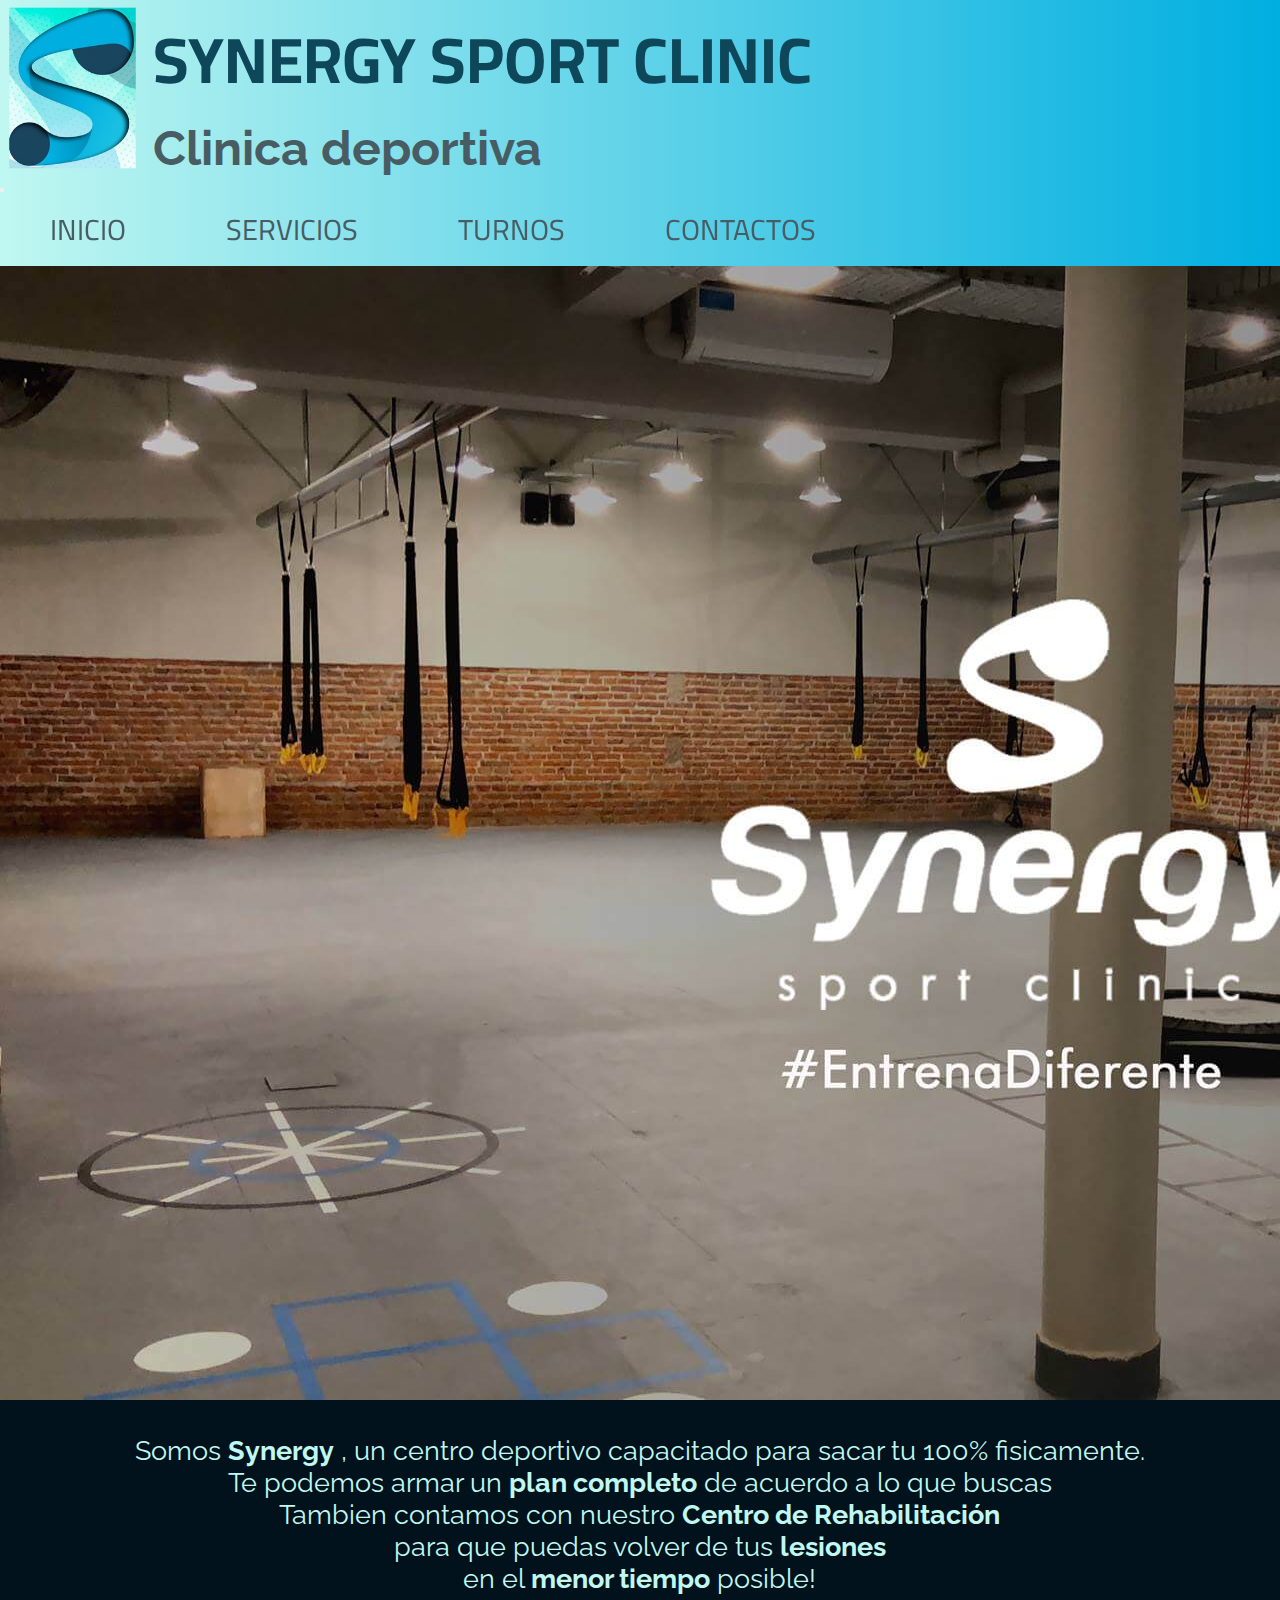
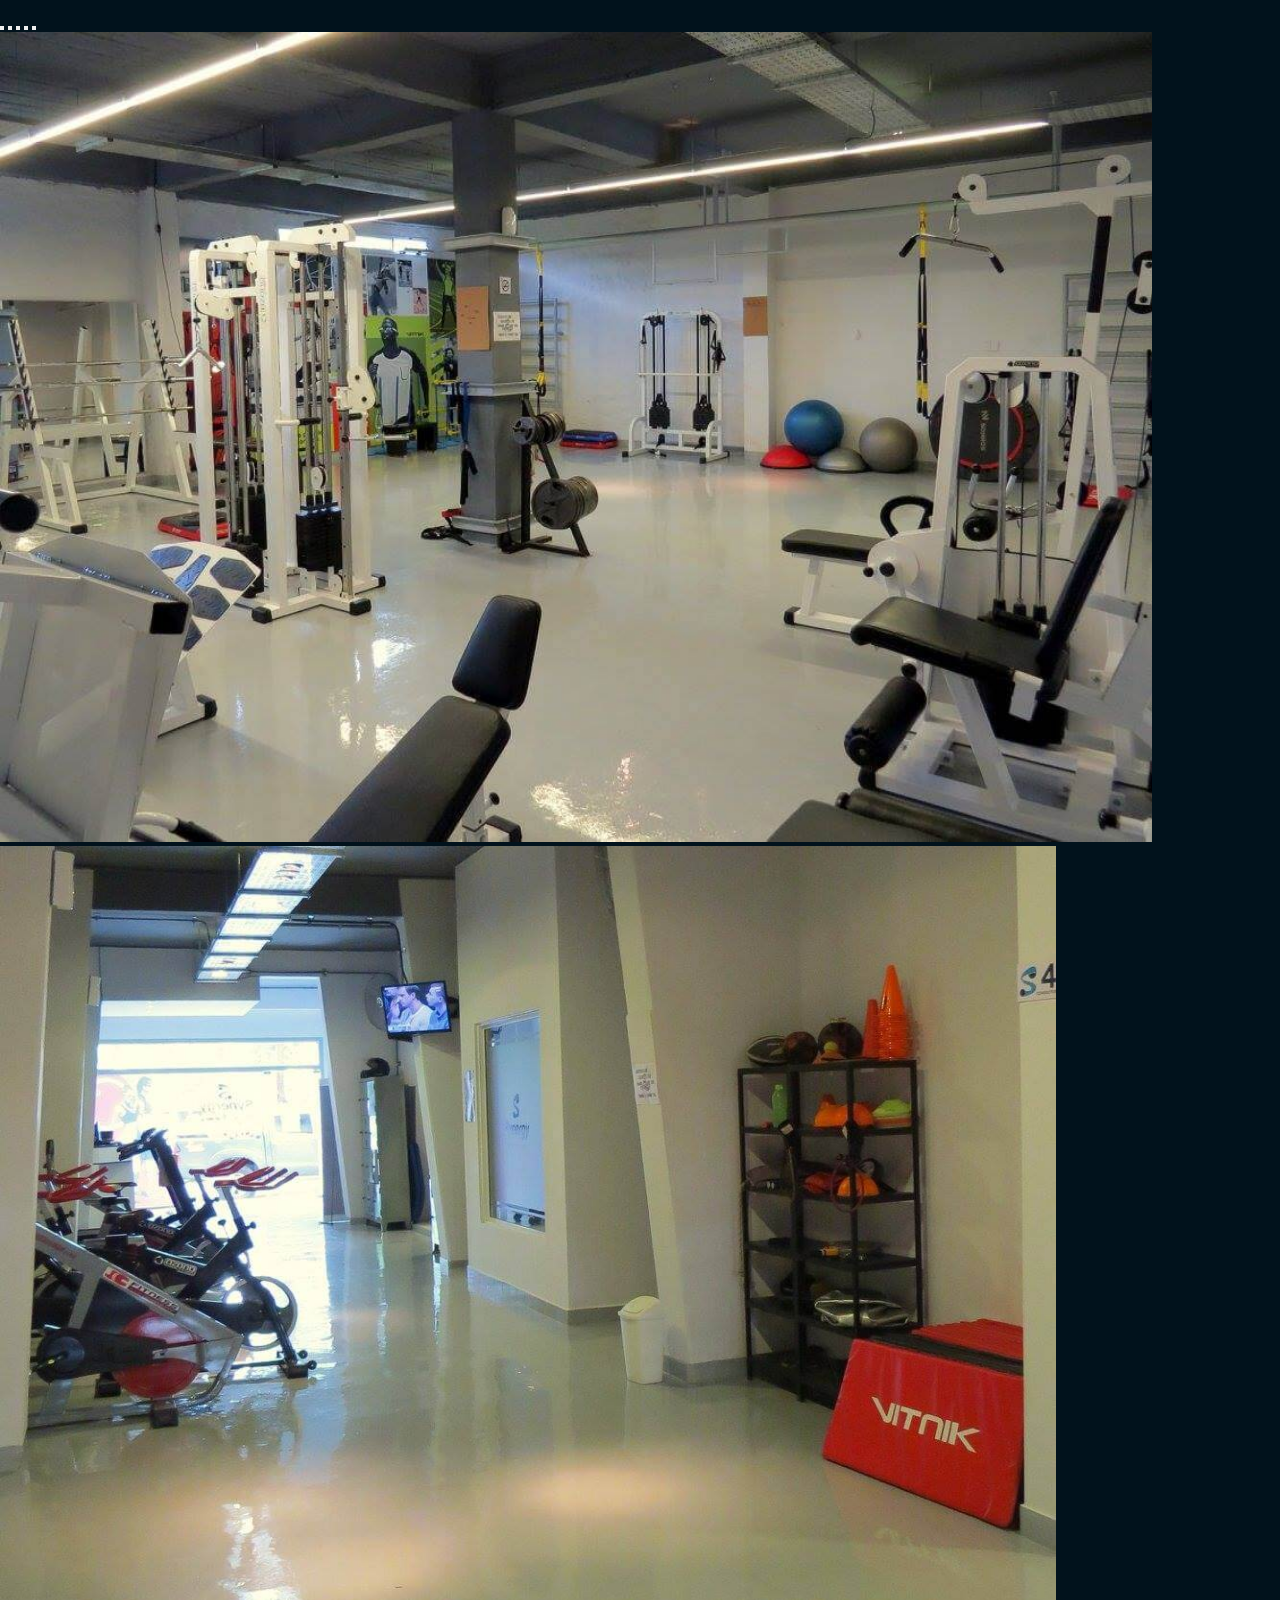
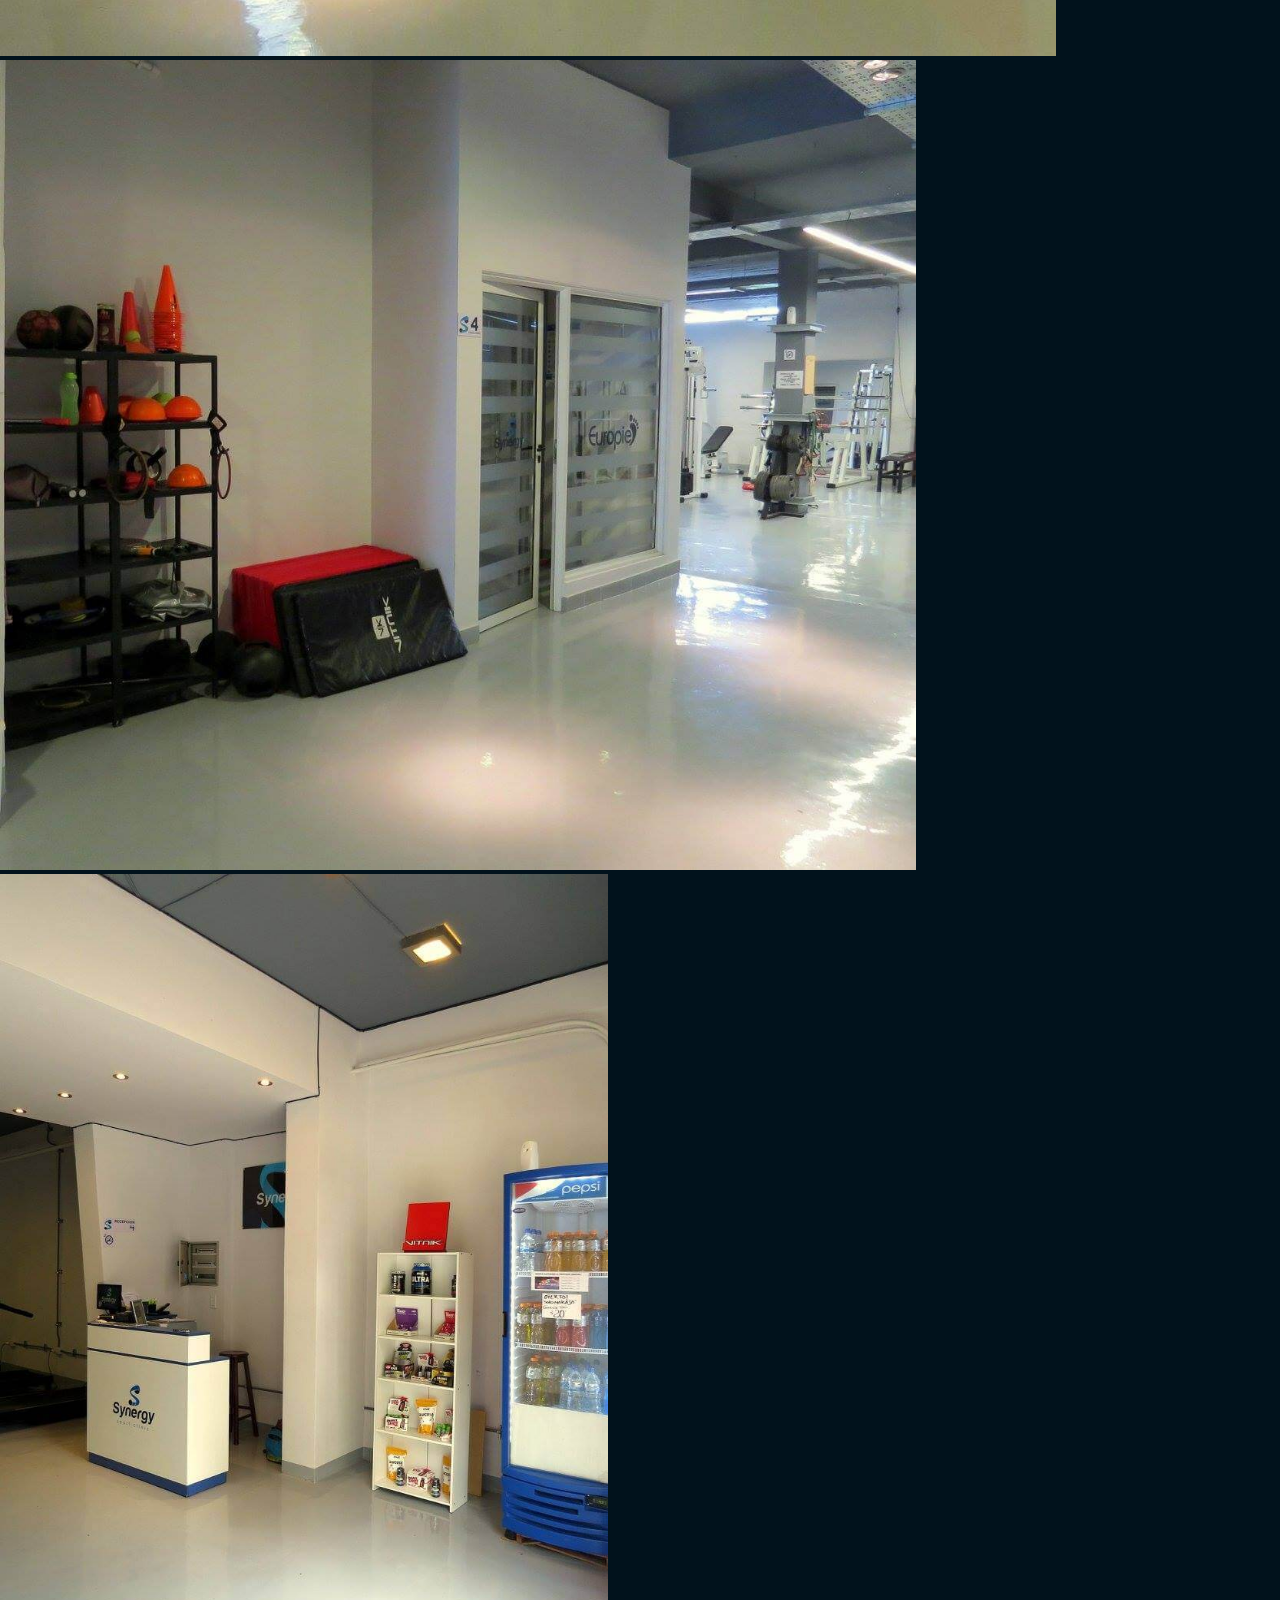
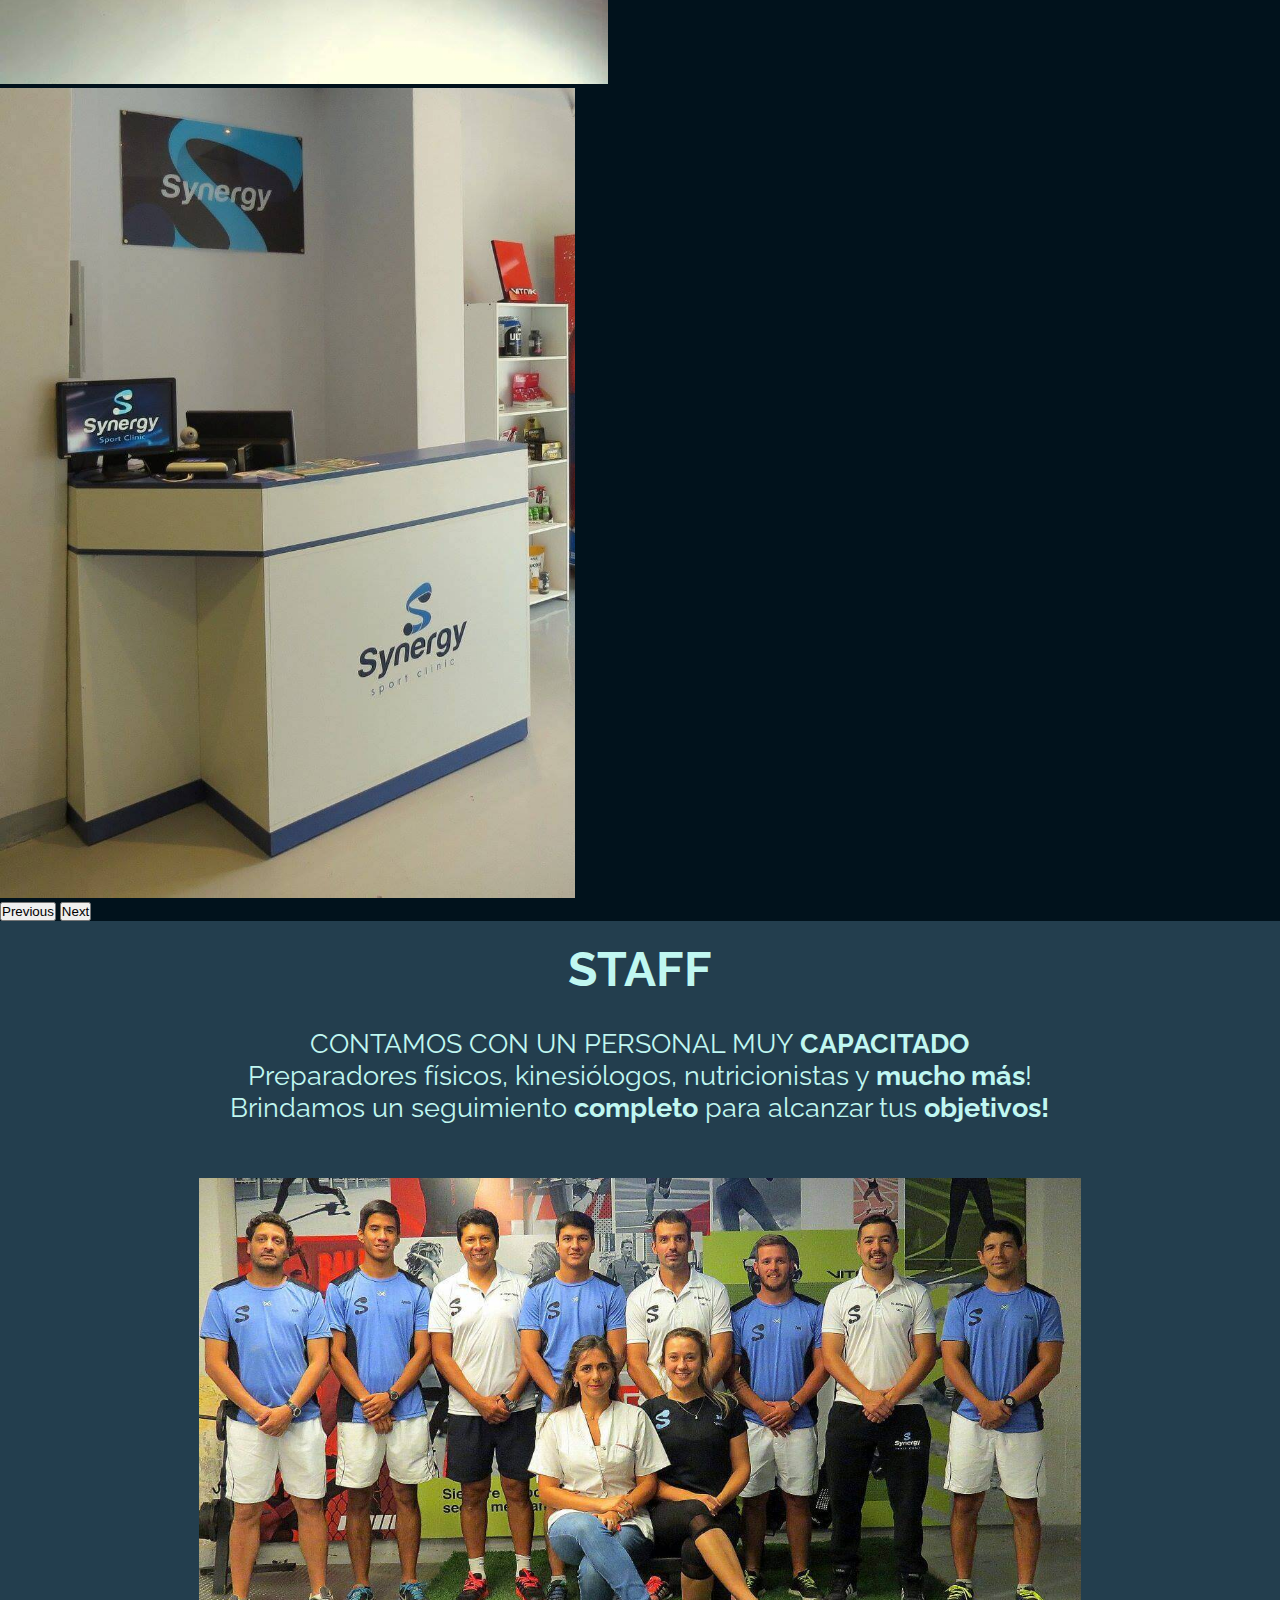
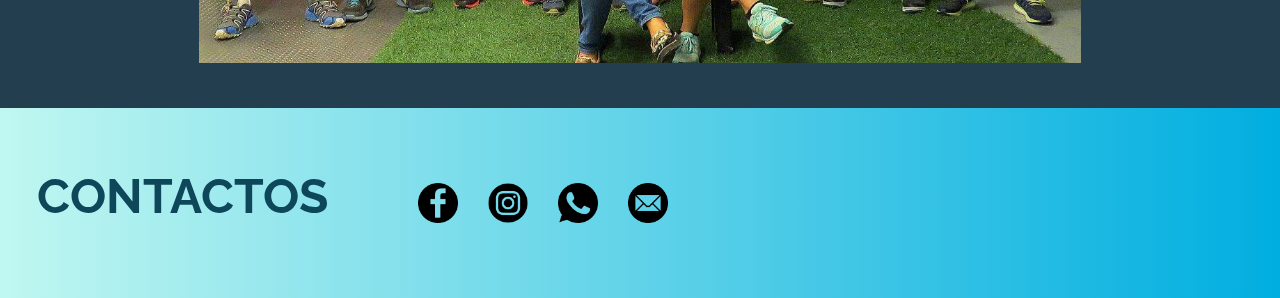
<file: index.html>
<!DOCTYPE html>
<html lang="en">

<head>
    <meta charset="UTF-8">
    <meta http-equiv="X-UA-Compatible" content="IE=edge">
    <meta name="viewport" content="width=device-width, initial-scale=1.0">
    <meta name="description" content="Synergy es una clinica deportiva en donde puedes mejorar físicamente" >
    <meta name="keywords" content="SYNERGY,CLINICA,DEPORTIVA,REHABILITACIÓN,CAPACITADO,SEGUIMIENTO,PROFESIONALES,AYUDARTE,LESIONES,OBJETIVOS">
    <link href="https://cdn.jsdelivr.net/npm/bootstrap@5.1.3/dist/css/bootstrap.min.css" rel="stylesheet"
        integrity="sha384-1BmE4kWBq78iYhFldvKuhfTAU6auU8tT94WrHftjDbrCEXSU1oBoqyl2QvZ6jIW3" crossorigin="anonymous" />

    <link rel="stylesheet" href="css/principal.css">
    <link rel="stylesheet" href="./css/hover-min.css">
    <title>SYNERGY | Clinica Deportiva</title>
</head>

<body>
    <div class="contenedor">
        <header class="header">
            <div class="header__section">
                <img class="header__logo hvr-grow" src="./assets/logo2.png" alt="logo synergy" />
                <div class="header__titulo">
                    <h1 class="header__h1">SYNERGY SPORT CLINIC</h1>
                    <h2 class="header__h2">Clinica deportiva</h2>
                </div>
            </div>
            <!-- APLICO LA NAVBAR DE BS Y LA MODIFICO SEGUN LO QUE QUIERO CON LOS ESTILOS PROPIOS -->
            <nav class="nav navbar navbar-expand-lg navbar-light">
                <div class="container-fluid">
                    <button class="navbar-toggler" type="button" data-bs-toggle="collapse" data-bs-target="#navbarNav"
                        aria-controls="navbarNav" aria-expanded="false" aria-label="Toggle navigation">
                        <span class="navbar-toggler-icon"></span>
                    </button>
                    <div class="collapse navbar-collapse" id="navbarNav">
                        <ul class="navbar-nav nav__menu">
                            <li class="nav-item nav__item hvr-grow">
                                <a href="#">INICIO</a>
                            </li>
                            <li class="nav-item nav__item">
                                <a href="#">SERVICIOS</a>
                                <ul class="nav__subMenu">
                                    <li>
                                        <a class="nav__subMenu__link hvr-grow" href="./servicios/gimnasio.html">GIMNASIO</a>
                                    </li>
                                    <li>
                                        <a class="nav__subMenu__link hvr-grow"
                                            href="./servicios/kinesiologia.html">KINESIOLOGIA</a>
                                    </li>
                                    <li>
                                        <a class="nav__subMenu__link hvr-grow" href="./servicios/nutricion.html">NUTRICION</a>
                                    </li>
                                </ul>
                            </li>
                            <li class="nav-item nav__item hvr-grow">
                                <a href="./turnero/turnos.html">TURNOS</a>
                            </li>
                            <li class="nav-item nav__item hvr-grow">
                                <a href="./servicios/contactos.html">CONTACTOS</a>
                            </li>
                        </ul>
                    </div>
                </div>
            </nav>
        </header>
        <main class="main">
            <div class="main__1 container-fluid">
                <div class="main__1__img row p-0 m-0">
                    <img class="synergy p-0 m-0" src="./assets/synergy1.jpg" alt="imágen del gym">
                </div>
            </div>
            <div class="container-fluid m-0 p-0">
                <div class="row m-0 p-0">
                    <div class="main__texto1">
                        <p class="desaparece__1">Somos <strong>Synergy</strong> , un centro deportivo capacitado para sacar tu 100% fisicamente.</p>
                        <p>Te podemos armar un <strong>plan completo</strong> de acuerdo a lo que buscas</p>
                        <p>Tambien contamos con nuestro <strong>Centro de Rehabilitación</strong></p>
                       <p class="desaparece__2"> para que puedas volver de tus <strong>lesiones</strong></p>
                        <p class="desaparece__2">en el <strong>menor tiempo</strong> posible!</p>
                    </div>
                </div>
            </div>
                <div id="carouselExampleIndicators" class=" carousel slide" data-bs-ride="carousel">
                    <div class="indicador carousel-indicators">
                      <button type="button" data-bs-target="#carouselExampleIndicators" data-bs-slide-to="0" class="active" aria-current="true" aria-label="Slide 1"></button>
                      <button type="button" data-bs-target="#carouselExampleIndicators" data-bs-slide-to="1" aria-label="Slide 2"></button>
                      <button type="button" data-bs-target="#carouselExampleIndicators" data-bs-slide-to="2" aria-label="Slide 3"></button>
                      <button type="button" data-bs-target="#carouselExampleIndicators" data-bs-slide-to="3" aria-label="Slide 4"></button>
                      <button type="button" data-bs-target="#carouselExampleIndicators" data-bs-slide-to="4" aria-label="Slide 5"></button>


                    </div>
                    <div class="carousel-inner">
                      <div class="carousel-item ">
                        <img src="./assets/gymdiagonal.jpg" class="d-block w-100" alt="gimnasio por dentro">
                      </div>
                      <div class="carousel-item active">
                        <img src="./assets/adentro1.jpg" class="d-block w-100" alt="bicis del gimnasio">
                      </div>
                      <div class="carousel-item">
                        <img src="./assets/adentro2.jpg" class="d-block w-100" alt="consultorio">
                      </div>
                      <div class="carousel-item">
                        <img src="./assets/heladera.jpg" class="d-block w-100" alt="heladera del gimnasio">
                      </div>
                      <div class="carousel-item">
                        <img src="./assets/compu.jpg" class="d-block w-100" alt="recepción del gimnasio">
                      </div>

                    </div>
                    <button class="carousel-control-prev carousel-dark" type="button" data-bs-target="#carouselExampleIndicators" data-bs-slide="prev">
                      <span class="carousel-control-prev-icon" aria-hidden="true"></span>
                      <span class="visually-hidden">Previous</span>
                    </button>
                    <button class="carousel-control-next carousel-dark" type="button" data-bs-target="#carouselExampleIndicators" data-bs-slide="next">
                      <span class="carousel-control-next-icon" aria-hidden="true"></span>
                      <span class="visually-hidden">Next</span>
                    </button>
                  </div>
            <div class="main__2 container-fluid m-0 p-0">
                <div class="row m-0 p-0">
                    <h2 class="main__titulo">STAFF</h2>
                    <div class="main__texto2 col-lg-12">
                        <p>CONTAMOS CON UN PERSONAL MUY <strong>CAPACITADO</strong> </p>
                        <p>Preparadores físicos, kinesiólogos, nutricionistas y <strong>mucho más</strong>!</p>
                        <p>Brindamos un seguimiento <strong>completo</strong> para alcanzar tus <strong>objetivos!</strong></p>            

                    </div>
                    <div class="empleados col-lg-12 d-flex justify-content-center" >
                        <img class="empleados__img hvr-grow" src="./assets/staff2.jpg"  alt="empleados de synergy">
                    </div>
                </div>
            </div>
        </main>
        <footer class="footer">
            <section class="footer__section">
              <a  class="footer__a hvr-grow" href="./servicios/contactos.html"><h3  class="footer__titulo">CONTACTOS</h3></a>
              <div class="footer__redes">
                <a href="https://www.facebook.com/Synergyjujuy/"><img class="footer__img hvr-grow" src="./assets/facebooknegro.png" alt="facebook" /></a>
                <a href="https://www.instagram.com/synergysportclinic/"><img class="footer__img hvr-grow" src="./assets/instagramnegro.png" alt="instagram" /></a>
                <a href="https://api.whatsapp.com/send?phone=38841447605&text=Hola!"><img class="footer__img hvr-grow" src="./assets/whatsappnegro.png" alt="whatsapp" /></a>
                <a href="mailto:synergysportclinic@gmail.com"><img class="footer__img hvr-grow" src="./assets/gmailnegro.png" alt="gmail" /></a>
              </div>
            </section>
            <div class="footer__maps">
                <iframe class="footer__maps__img hvr-grow" src="https://www.google.com/maps/embed?pb=!1m18!1m12!1m3!1d5222.024554399121!2d-65.32016191561198!3d-24.18610880268623!2m3!1f0!2f0!3f0!3m2!1i1024!2i768!4f13.1!3m3!1m2!1s0x941b0f3de9763d61%3A0x72c3043dc882cb5a!2sSynergy%20Sport%20Clinic!5e0!3m2!1ses-419!2sar!4v1644956680755!5m2!1ses-419!2sar" width="600" height="450" style="border:0;" allowfullscreen="" loading="lazy"></iframe>
            </div>
        </footer>
    </div>
    <script src="https://cdn.jsdelivr.net/npm/bootstrap@5.1.3/dist/js/bootstrap.bundle.min.js"
        integrity="sha384-ka7Sk0Gln4gmtz2MlQnikT1wXgYsOg+OMhuP+IlRH9sENBO0LRn5q+8nbTov4+1p"
        crossorigin="anonymous"></script>
</body>

</html>
</file>
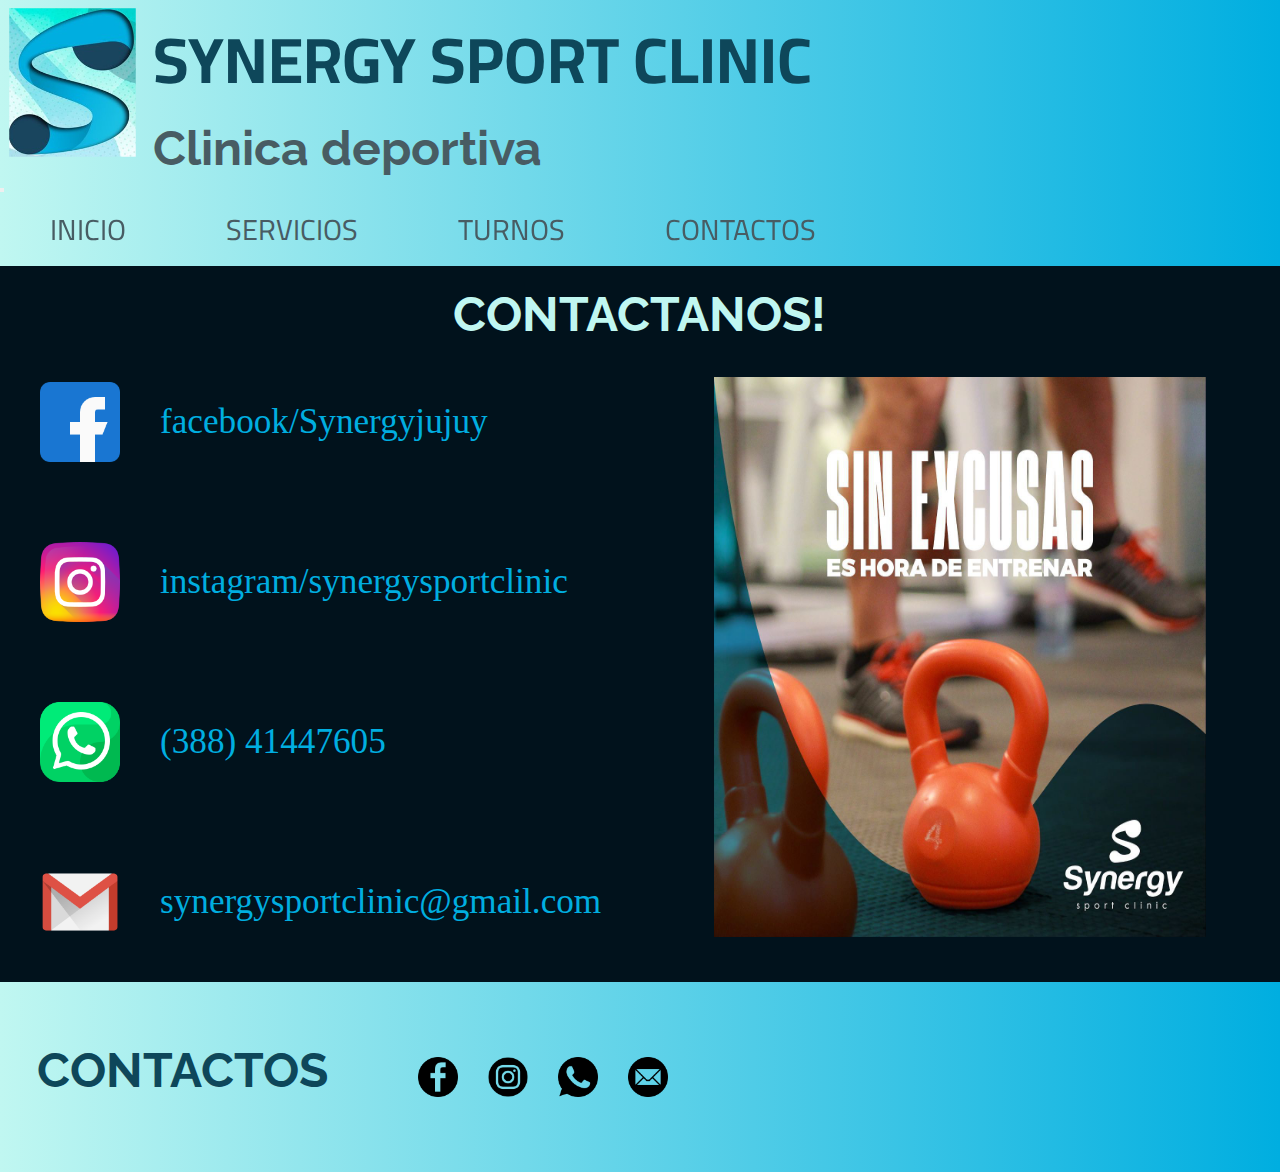
<file: servicios/contactos.html>
<!DOCTYPE html>
<html lang="en">

<head>
    <meta charset="UTF-8">
    <meta http-equiv="X-UA-Compatible" content="IE=edge">
    <meta name="viewport" content="width=device-width, initial-scale=1.0">
    <meta name="description" content="logo del gimnasio y redes sociales para consultas">
    <meta name="keywords" content="CLINICA,DEPORTIVA,CONTACTOS,FACEBOOK,INSTAGRAM,WHATSAPP,GMAIL">
    <link href="https://cdn.jsdelivr.net/npm/bootstrap@5.1.3/dist/css/bootstrap.min.css" rel="stylesheet"
        integrity="sha384-1BmE4kWBq78iYhFldvKuhfTAU6auU8tT94WrHftjDbrCEXSU1oBoqyl2QvZ6jIW3" crossorigin="anonymous" />
    <link rel="stylesheet" href="../css/principal.css">
    <link rel="stylesheet" href="../css/hover-min.css">

    <title>CONTACTOS | Synergy</title>
</head>

<body>
    <div class="contenedor">
        <header class="header">
            <div class="header__section">
                <a href="../index.html"><img class="header__logo hvr-grow" src="../assets/logo2.png" alt="logo synergy" /> </a>
                <div class="header__titulo">
                    <h1 class="header__h1">SYNERGY SPORT CLINIC</h1>
                    <h2 class="header__h2">Clinica deportiva</h2>
                </div>
            </div>
            <!-- APLICO LA NAVBAR DE BS Y LA MODIFICO SEGUN LO QUE QUIERO CON LOS ESTILOS PROPIOS -->
            <nav class="nav navbar navbar-expand-lg navbar-light">
                <div class="container-fluid">
                    <button class="navbar-toggler" type="button" data-bs-toggle="collapse" data-bs-target="#navbarNav"
                        aria-controls="navbarNav" aria-expanded="false" aria-label="Toggle navigation">
                        <span class="navbar-toggler-icon"></span>
                    </button>
                    <div class="collapse navbar-collapse" id="navbarNav">
                        <ul class="navbar-nav nav__menu">
                            <li class="nav-item nav__item hvr-grow">
                                <a href="../index.html">INICIO</a>
                            </li>
                            <li class="nav-item nav__item">
                                <a href="#">SERVICIOS</a>
                                <ul class="nav__subMenu">
                                    <li>
                                        <a class="nav__subMenu__link hvr-grow" href="../servicios/gimnasio.html">GIMNASIO</a>
                                    </li>
                                    <li>
                                        <a class="nav__subMenu__link hvr-grow"
                                            href="../servicios/kinesiologia.html">KINESIOLOGIA</a>
                                    </li>
                                    <li>
                                        <a class="nav__subMenu__link hvr-grow" href="../servicios/nutricion.html">NUTRICION</a>
                                    </li>
                                </ul>
                            </li>
                            <li class="nav-item nav__item hvr-grow">
                                <a href="../turnero/turnos.html">TURNOS</a>
                            </li>
                            <li class="nav-item nav__item hvr-grow">
                                <a href="#">CONTACTOS</a>
                            </li>
                        </ul>
                    </div>
                </div>
            </nav>
        </header>
        <main class="main">
            <h3 class="main__titulo">CONTACTANOS!</h3>
            <div class="grande container-fluid">
                <div class="contactos row">
                        <a href="https://www.facebook.com/Synergyjujuy/"><img class="contactos__img hvr-grow " src="../assets/facebookcolor.png" alt="facebook" />facebook/Synergyjujuy</a>
                        <a href="https://www.instagram.com/synergysportclinic/"><img class="contactos__img hvr-grow" src="../assets/instagramcolor.png"
                                alt="instagram" />instagram/synergysportclinic</a>
                        <a href="https://api.whatsapp.com/send?phone=54938841447605&text=Hola!"><img class="contactos__img hvr-grow" src="../assets/whatsappcolor.png"
                                alt="whatsapp" />(388) 41447605</a>
                        <a href="mailto:synergysportclinic@gmail.com"><img class="contactos__img hvr-grow" src="../assets/gmailcolor.png"
                                alt="gmail" />synergysportclinic@gmail.com</a>
                </div>
                <div class="contactos2 row">
                    <img class="contactos2__img hvr-grow" src="../assets/rusas.jpg" alt="pesas rusas">
                </div>

            </div>
        </main>
        <footer class="footer">
            <section class="footer__section">
              <h3 class="footer__titulo">CONTACTOS</h3>
              <div class="footer__redes">
                <a href="https://www.facebook.com/Synergyjujuy/"><img class="footer__img hvr-grow" src="../assets/facebooknegro.png" alt="facebook" /></a>
                <a href="https://www.instagram.com/synergysportclinic/"><img class="footer__img hvr-grow" src="../assets/instagramnegro.png" alt="instagram" /></a>
                <a href="https://api.whatsapp.com/send?phone=38841447605&text=Hola!"><img class="footer__img hvr-grow" src="../assets/whatsappnegro.png" alt="whatsapp" /></a>
                <a href="mailto:synergysportclinic@gmail.com"><img class="footer__img hvr-grow" src="../assets/gmailnegro.png" alt="gmail" /></a>
              </div>
            </section>
            <div class="footer__maps ">
                <iframe class="footer__maps__img  hvr-grow" src="https://www.google.com/maps/embed?pb=!1m18!1m12!1m3!1d5222.024554399121!2d-65.32016191561198!3d-24.18610880268623!2m3!1f0!2f0!3f0!3m2!1i1024!2i768!4f13.1!3m3!1m2!1s0x941b0f3de9763d61%3A0x72c3043dc882cb5a!2sSynergy%20Sport%20Clinic!5e0!3m2!1ses-419!2sar!4v1644956680755!5m2!1ses-419!2sar" width="600" height="450" style="border:0;" allowfullscreen="" loading="lazy"></iframe>
            </div>
        </footer>
    </div>
    <script src="https://cdn.jsdelivr.net/npm/bootstrap@5.1.3/dist/js/bootstrap.bundle.min.js"
        integrity="sha384-ka7Sk0Gln4gmtz2MlQnikT1wXgYsOg+OMhuP+IlRH9sENBO0LRn5q+8nbTov4+1p"
        crossorigin="anonymous"></script>
</body>

</html>
</file>
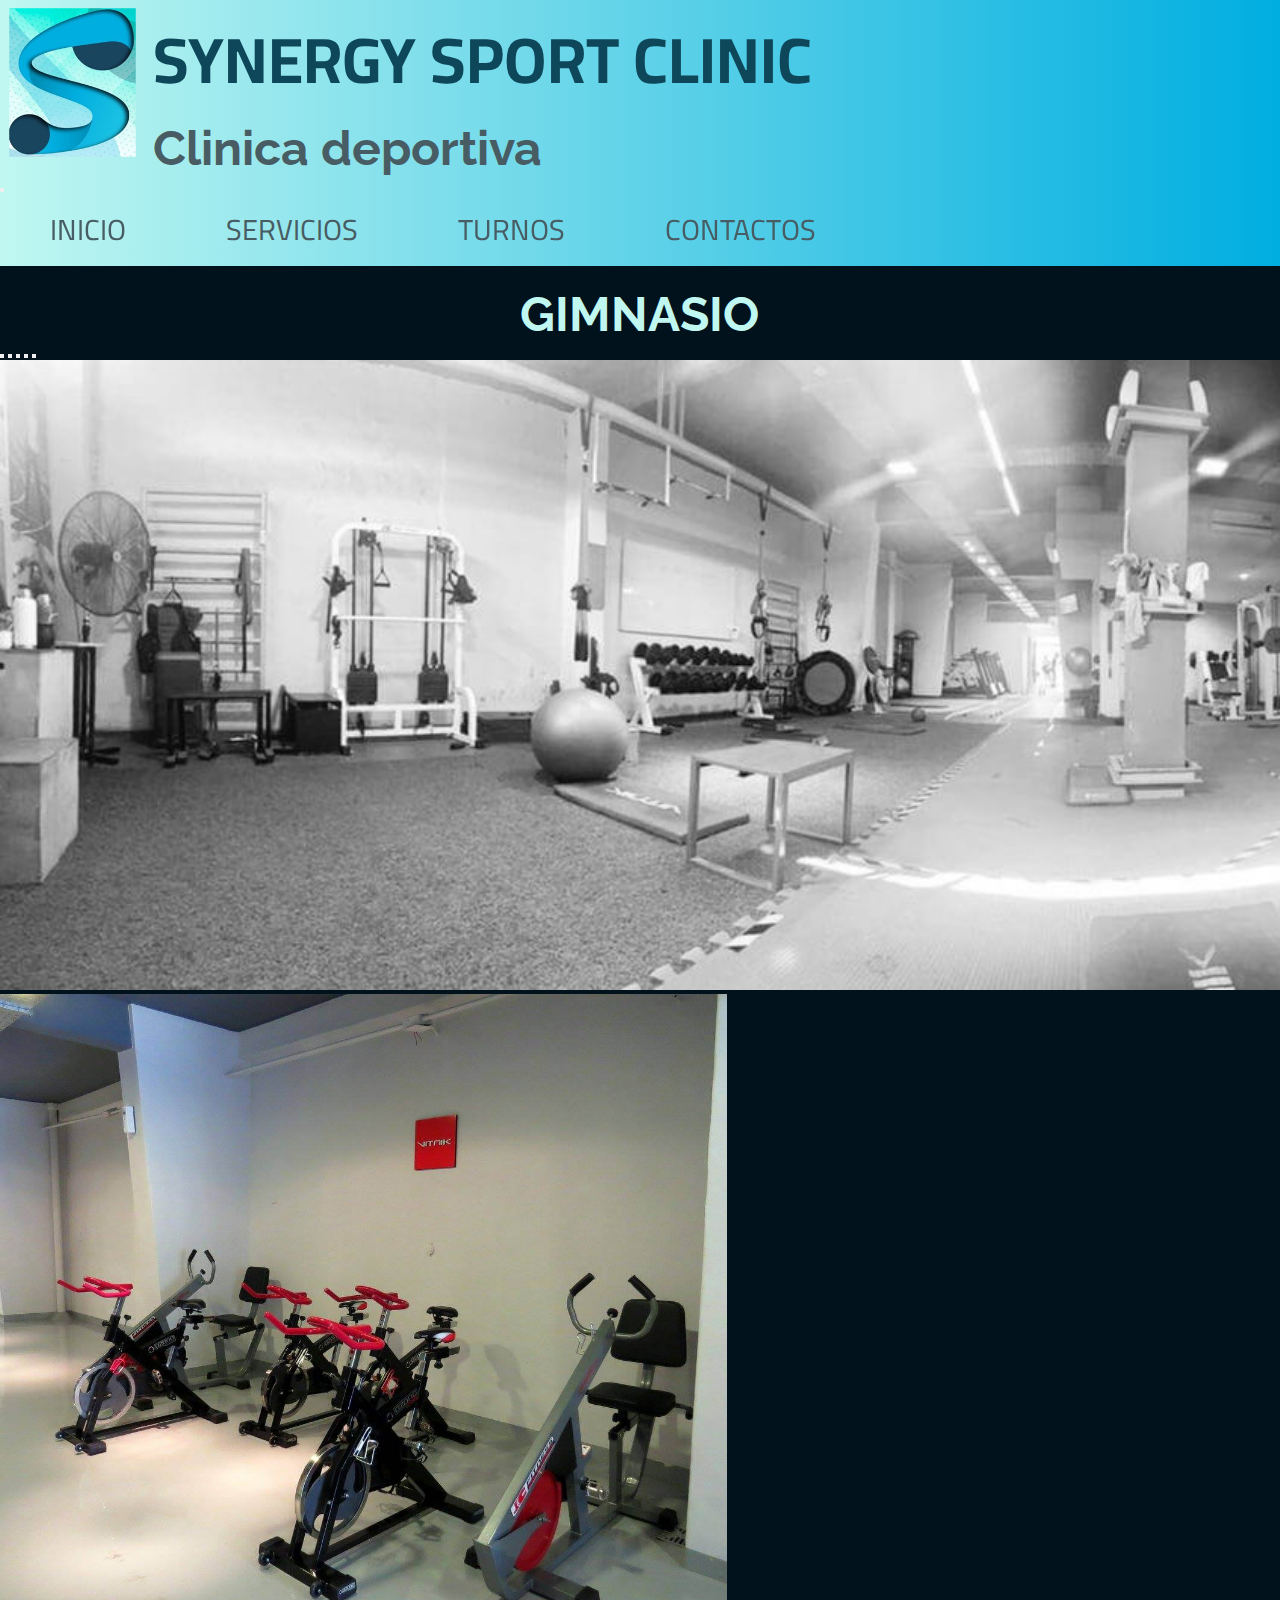
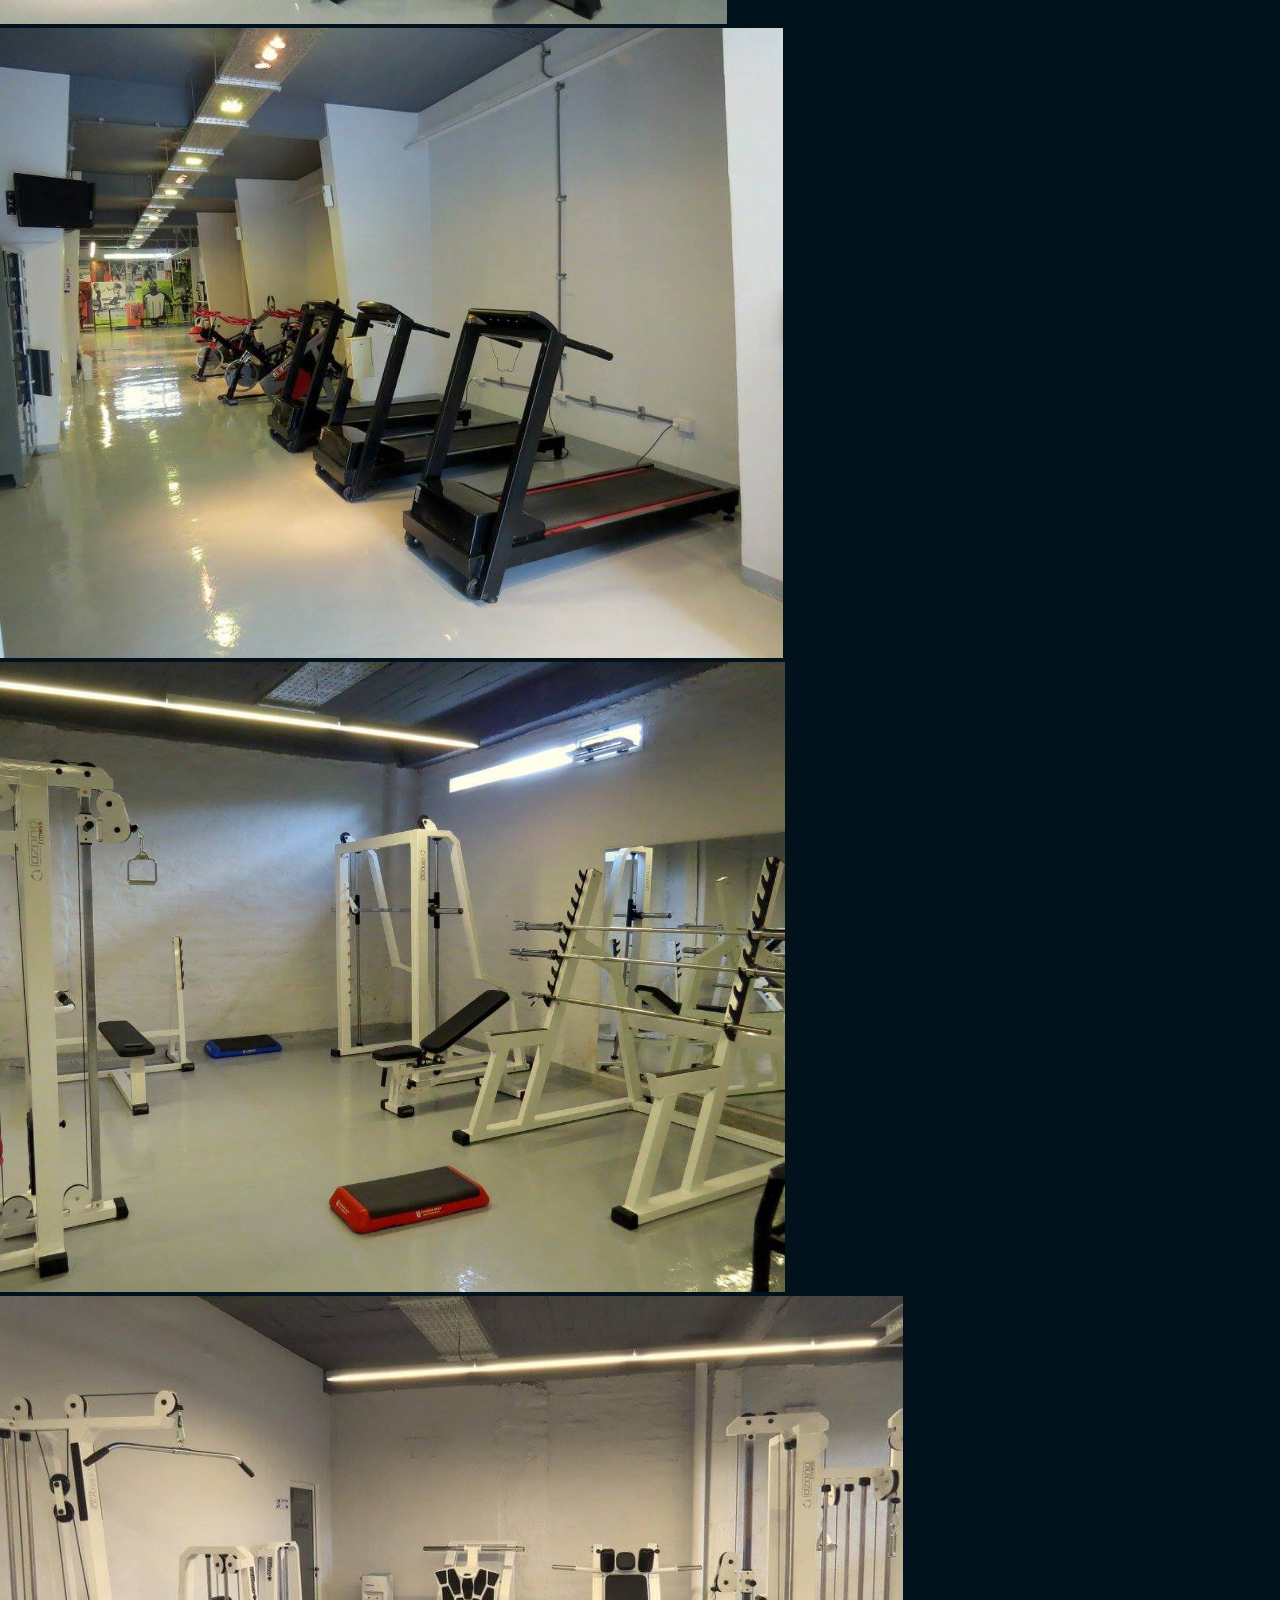
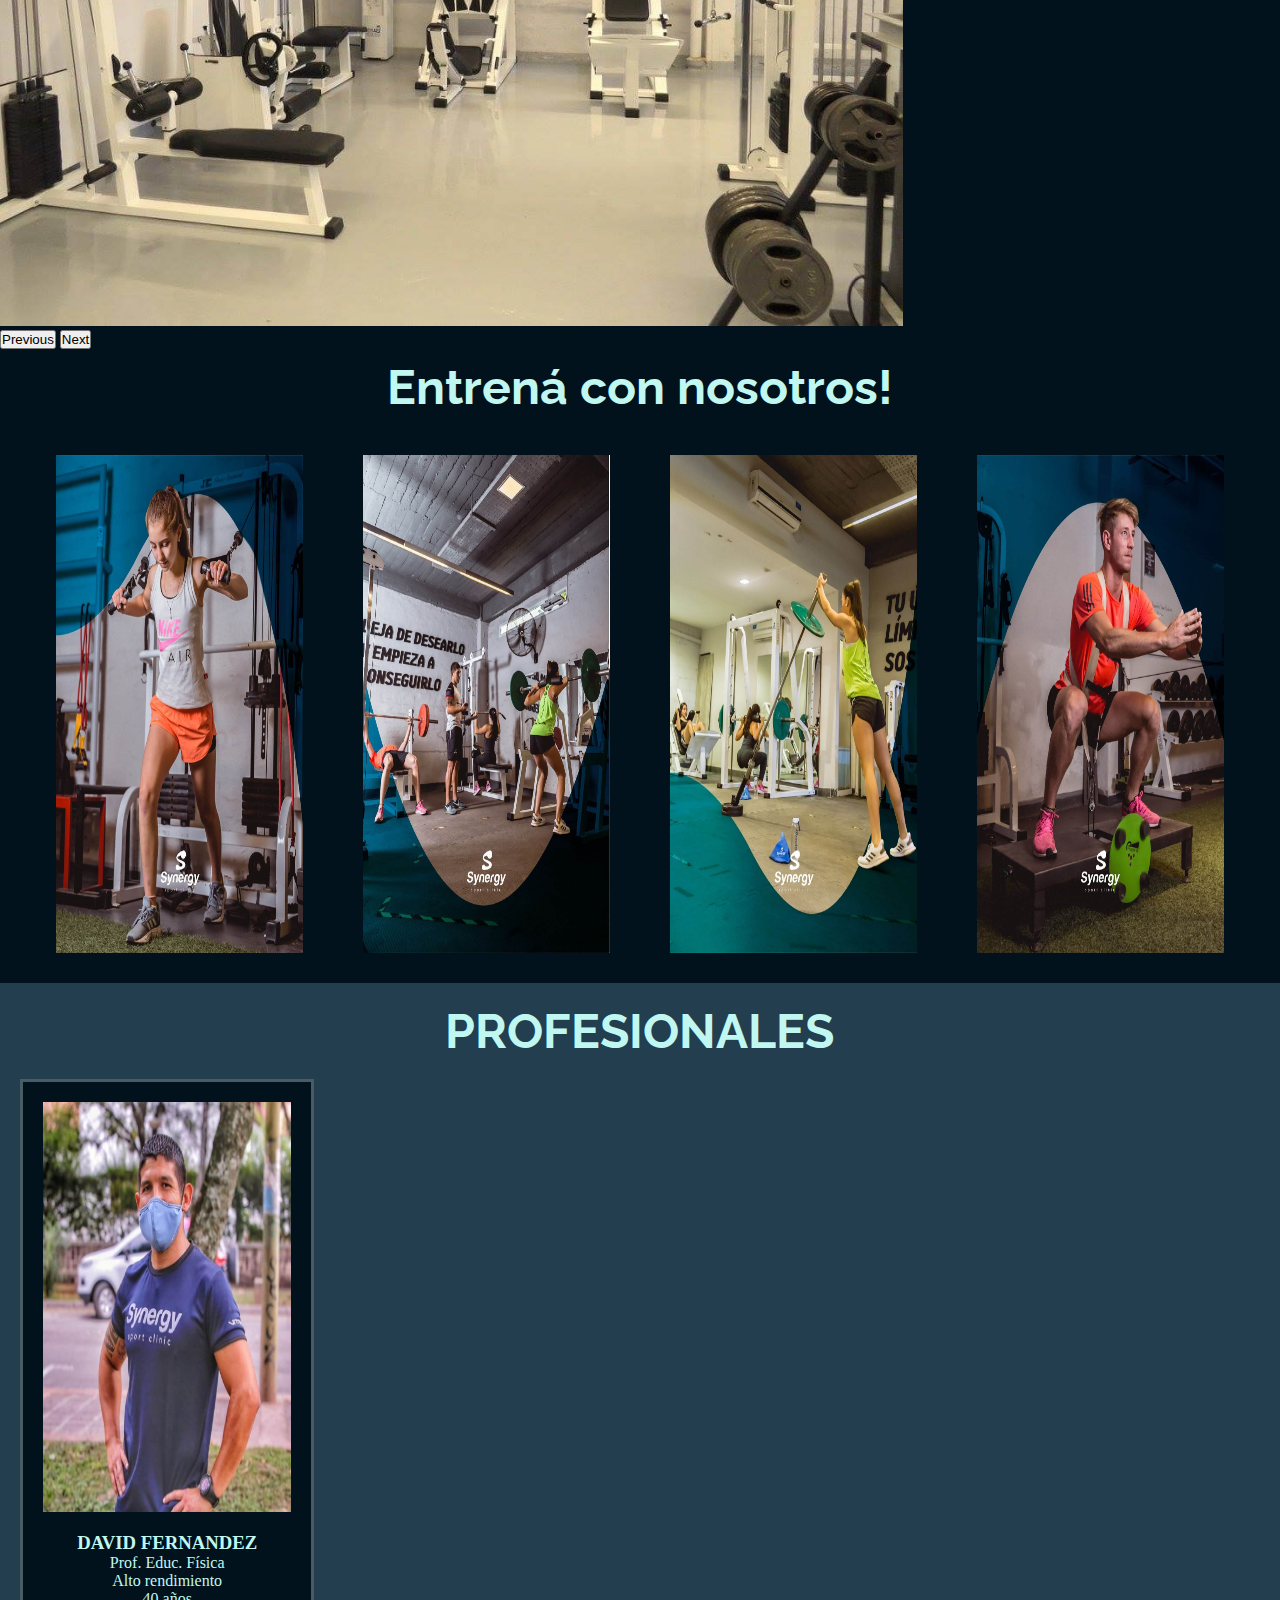
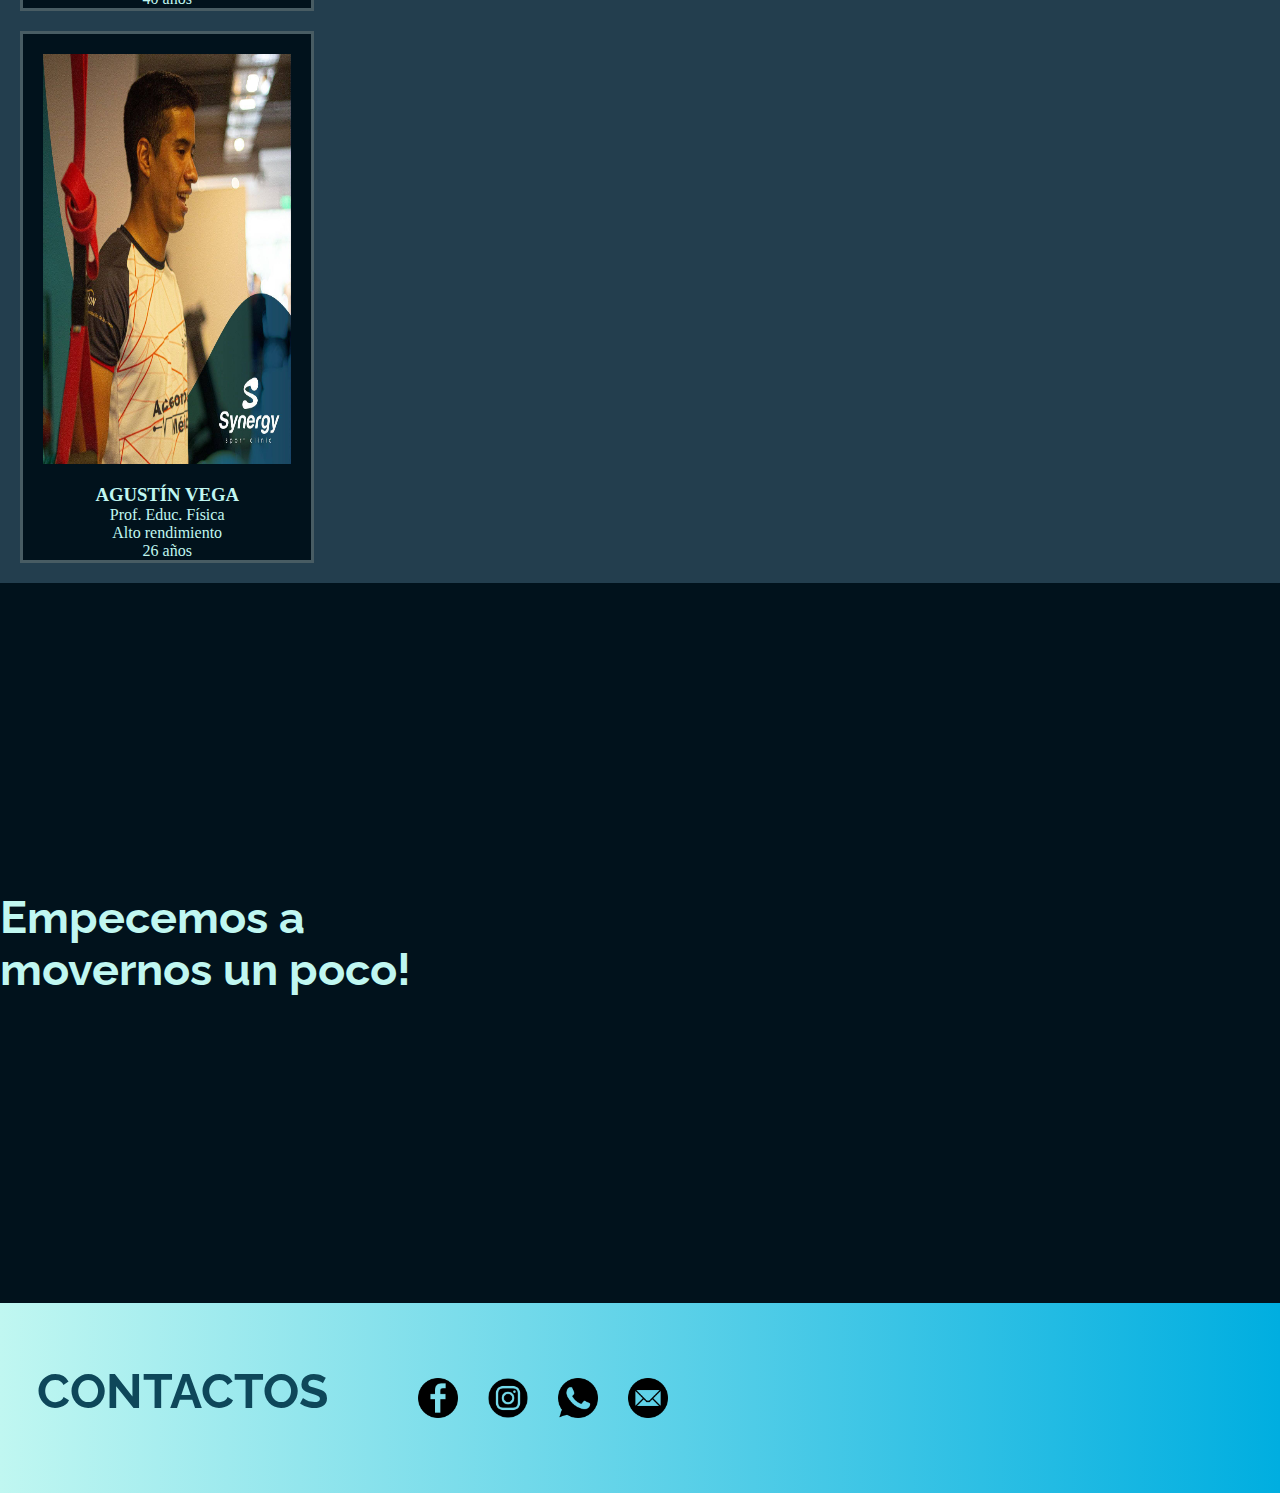
<file: servicios/gimnasio.html>
<!DOCTYPE html>
<html lang="en">

<head>
    <meta charset="UTF-8">
    <meta http-equiv="X-UA-Compatible" content="IE=edge">
    <meta name="viewport" content="width=device-width, initial-scale=1.0">
    <meta name="description" content="imágenes del gimnasio por dentro, nuestros preparadores físicos y un video adicional">
    <meta name="keywords" content="SYNERGY,CLINICA,DEPORTIVA,GIMNASIO,ENTRENÁ,PROFESIONALES,MARTIN,AGUS,MOVERNOS">
    <link href="https://cdn.jsdelivr.net/npm/bootstrap@5.1.3/dist/css/bootstrap.min.css" rel="stylesheet"
        integrity="sha384-1BmE4kWBq78iYhFldvKuhfTAU6auU8tT94WrHftjDbrCEXSU1oBoqyl2QvZ6jIW3" crossorigin="anonymous" />
    <link rel="stylesheet" href="../css/principal.css">
    <link rel="stylesheet" href="../css/hover-min.css">

    <title>Gimnasio | Synergy</title>
</head>

<body>
    <div class="contenedor">
        <header class="header">
            <div class="header__section">
                <a href="../index.html"><img class="header__logo hvr-grow" src="../assets/logo2.png"
                        alt="logo synergy" /> </a>
                <div class="header__titulo">
                    <h1 class="header__h1">SYNERGY SPORT CLINIC</h1>
                    <h2 class="header__h2">Clinica deportiva</h2>
                </div>
            </div>
            <!-- APLICO LA NAVBAR DE BS Y LA MODIFICO SEGUN LO QUE QUIERO CON LOS ESTILOS PROPIOS -->
            <nav class="nav navbar navbar-expand-lg navbar-light">
                <div class="container-fluid">
                    <button class="navbar-toggler" type="button" data-bs-toggle="collapse" data-bs-target="#navbarNav"
                        aria-controls="navbarNav" aria-expanded="false" aria-label="Toggle navigation">
                        <span class="navbar-toggler-icon"></span>
                    </button>
                    <div class="collapse navbar-collapse" id="navbarNav">
                        <ul class="navbar-nav nav__menu">
                            <li class="nav-item nav__item hvr-grow">
                                <a href="../index.html">INICIO</a>
                            </li>
                            <li class="nav-item nav__item">
                                <a href="#">SERVICIOS</a>
                                <ul class="nav__subMenu">
                                    <li>
                                        <a class="nav__subMenu__link hvr-grow" href="#">GIMNASIO</a>
                                    </li>
                                    <li>
                                        <a class="nav__subMenu__link hvr-grow"
                                            href="./kinesiologia.html">KINESIOLOGIA</a>
                                    </li>
                                    <li>
                                        <a class="nav__subMenu__link hvr-grow" href="./nutricion.html">NUTRICION</a>
                                    </li>
                                </ul>
                            </li>
                            <li class="nav-item nav__item hvr-grow">
                                <a href="../turnero/turnos.html">TURNOS</a>
                            </li>
                            <li class="nav-item nav__item hvr-grow">
                                <a href="./contactos.html">CONTACTOS</a>
                            </li>
                        </ul>
                    </div>
                </div>
            </nav>
        </header>
        <main class="main">
            <div class="main__contenedor container-fluid">
                <h3 class="main__titulo">GIMNASIO</h3>
                <div id="carouselExampleIndicators" class=" carousel slide" data-bs-ride="carousel">
                    <div class="indicador carousel-indicators">
                        <button type="button" data-bs-target="#carouselExampleIndicators" data-bs-slide-to="0"
                            class="active" aria-current="true" aria-label="Slide 1"></button>
                        <button type="button" data-bs-target="#carouselExampleIndicators" data-bs-slide-to="1"
                            aria-label="Slide 2"></button>
                        <button type="button" data-bs-target="#carouselExampleIndicators" data-bs-slide-to="2"
                            aria-label="Slide 3"></button>
                        <button type="button" data-bs-target="#carouselExampleIndicators" data-bs-slide-to="3"
                            aria-label="Slide 4"></button>
                        <button type="button" data-bs-target="#carouselExampleIndicators" data-bs-slide-to="4"
                            aria-label="Slide 5"></button>

                    </div>
                    <div class="carousel-inner">
                        <div class="carousel-item active">
                            <img src="../assets/adentro.jpg" class="d-block w-100 gym__carousel"
                                alt="gimnasio por dentro">
                        </div>
                        <div class="carousel-item">
                            <img src="../assets/bicis.jpg" class="d-block w-100 gym__carousel" alt="bicis del gym">
                        </div>
                        <div class="carousel-item">
                            <img src="../assets/cintas.jpg" class="d-block w-100 gym__carousel" alt="cintas del gym">
                        </div>
                        <div class="carousel-item">
                            <img src="../assets/sentadillas.jpg" class="d-block w-100 gym__carousel"
                                alt="maáquinas del gym">
                        </div>
                        <div class="carousel-item">
                            <img src="../assets/prensa.jpg" class="d-block w-100 gym__carousel" alt="máquinas del gym">
                        </div>
                    </div>
                    <button class="carousel-control-prev carousel-dark" type="button"
                        data-bs-target="#carouselExampleIndicators" data-bs-slide="prev">
                        <span class="carousel-control-prev-icon" aria-hidden="true"></span>
                        <span class="visually-hidden">Previous</span>
                    </button>
                    <button class="carousel-control-next carousel-dark" type="button"
                        data-bs-target="#carouselExampleIndicators" data-bs-slide="next">
                        <span class="carousel-control-next-icon" aria-hidden="true"></span>
                        <span class="visually-hidden">Next</span>
                    </button>
                </div>
                <div class="row m-0 p-0">
                    <div class="subtitulo">
                        <h2>Entrená con nosotros!</h2>
                    </div>
                    <div class="gym2">
                        <div class="gym2__cont">
                            <img class="gym2__cont__img hvr-grow" src="../assets/entreno1.jpg"
                                alt="chica haciendo ejercicio">
                        </div>
                        <div class="gym2__cont__chau">
                            <img class="gym2__cont__img hvr-grow" src="../assets/entreno2.jpg" alt="gente ejercitando">
                        </div>
                        <div class="gym2__cont__chau">
                            <img class="gym2__cont__img hvr-grow" src="../assets/entreno3.jpg" alt="chica ejercitando">
                        </div>
                        <div class="gym2__cont">
                            <img class="gym2__cont__img hvr-grow" src="../assets/entreno4.jpg"
                                alt="joven en sentadilla">
                        </div>
                    </div>
                </div>
            </div>

            <div class="main__2 container-fluid">
                <h2 class="main__titulo">PROFESIONALES</h2>
                <div class="row">
                    <div class="cuadro__gym">
                        <img class="cuadro__gym__David__img" src="../assets/david2.jpg" alt="profe David">
                        <div class="cuadro__gym__David__text">
                            <h3>DAVID FERNANDEZ</h3>
                            <p>Prof. Educ. Física</p>
                            <p>Alto rendimiento</p>
                            <p>40 años</p>
                        </div>
                    </div>
                    <div class="cuadro__gym">
                        <img class="cuadro__gym__Agus__img" src="../assets/profeagus.jpg" alt="profe Agus">
                        <div class="cuadro__gym__Agus__text">
                            <h3>AGUSTÍN VEGA</h3>
                            <p>Prof. Educ. Física</p>
                            <p>Alto rendimiento</p>
                            <P>26 años</P>
                        </div>
                    </div>
                </div>
            </div>
            <div class="gym3 container-fluid">
                <h2 class="gym3__h2">Empecemos a movernos un poco!</h2>

                <div class="gym3__video">
                    <iframe class="gym3__iframe" src="https://www.youtube.com/embed/wKBYBuqJlk8"
                        title="YouTube video player" frameborder="0"
                        allow="accelerometer; autoplay; clipboard-write; encrypted-media; gyroscope; picture-in-picture"
                        allowfullscreen></iframe>
                </div>
            </div>
        </main>
        <footer class="footer">
            <section class="footer__section">
                <a class="footer__a hvr-grow" href="contactos.html">
                    <h3 class="footer__titulo">CONTACTOS</h3>
                </a>
                <div class="footer__redes">
                    <a href="https://www.facebook.com/Synergyjujuy/"><img class="footer__img hvr-grow"
                            src="../assets/facebooknegro.png" alt="facebook" /></a>
                    <a href="https://www.instagram.com/synergysportclinic/"><img class="footer__img hvr-grow"
                            src="../assets/instagramnegro.png" alt="instagram" /></a>
                    <a href="https://api.whatsapp.com/send?phone=38841447605&text=Hola!"><img
                            class="footer__img hvr-grow" src="../assets/whatsappnegro.png" alt="whatsapp" /></a>
                    <a href="mailto:synergysportclinic@gmail.com"><img class="footer__img hvr-grow"
                            src="../assets/gmailnegro.png" alt="gmail" /></a>
                </div>
            </section>
            <div class="footer__maps ">
                <iframe class="footer__maps__img hvr-grow"
                    src="https://www.google.com/maps/embed?pb=!1m18!1m12!1m3!1d5222.024554399121!2d-65.32016191561198!3d-24.18610880268623!2m3!1f0!2f0!3f0!3m2!1i1024!2i768!4f13.1!3m3!1m2!1s0x941b0f3de9763d61%3A0x72c3043dc882cb5a!2sSynergy%20Sport%20Clinic!5e0!3m2!1ses-419!2sar!4v1644956680755!5m2!1ses-419!2sar"
                    width="600" height="450" style="border:0;" allowfullscreen="" loading="lazy"></iframe>
            </div>
        </footer>
    </div>
    <script src="https://cdn.jsdelivr.net/npm/bootstrap@5.1.3/dist/js/bootstrap.bundle.min.js"
        integrity="sha384-ka7Sk0Gln4gmtz2MlQnikT1wXgYsOg+OMhuP+IlRH9sENBO0LRn5q+8nbTov4+1p"
        crossorigin="anonymous"></script>
</body>

</html>
</file>
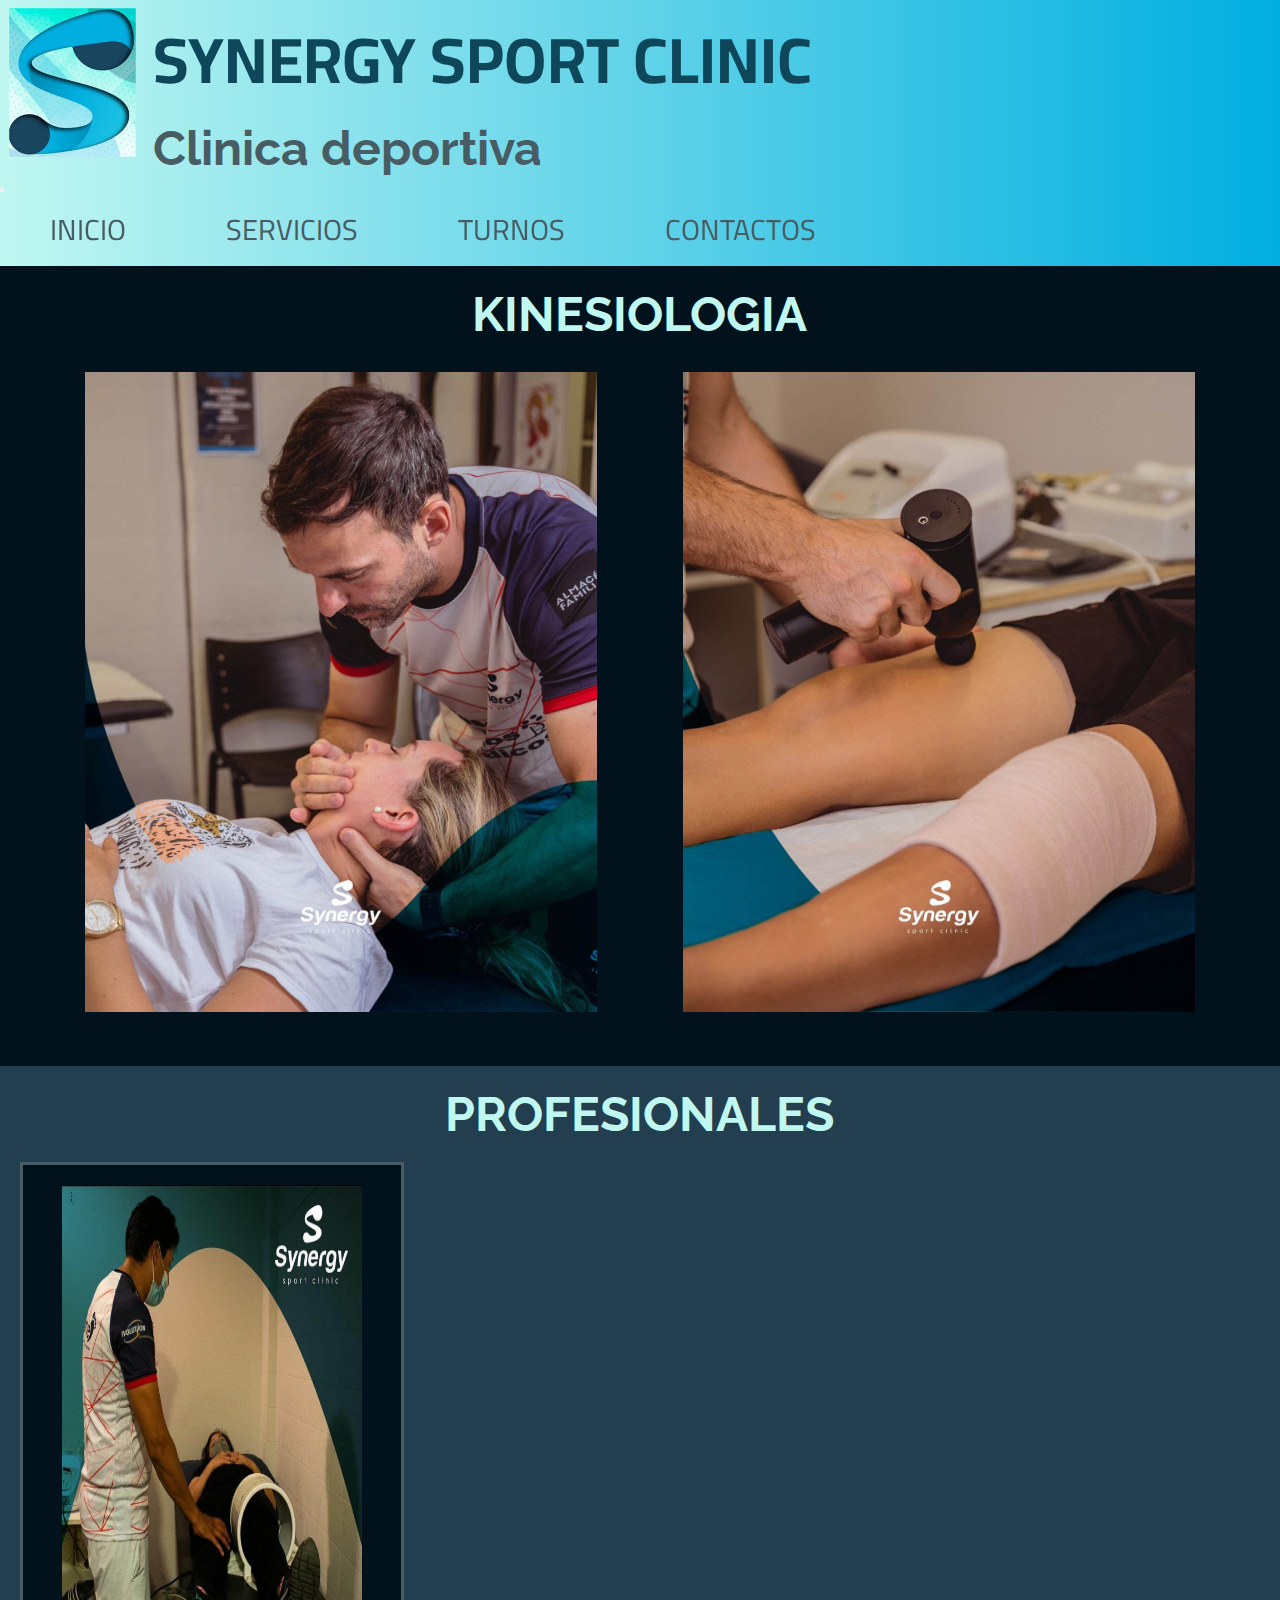
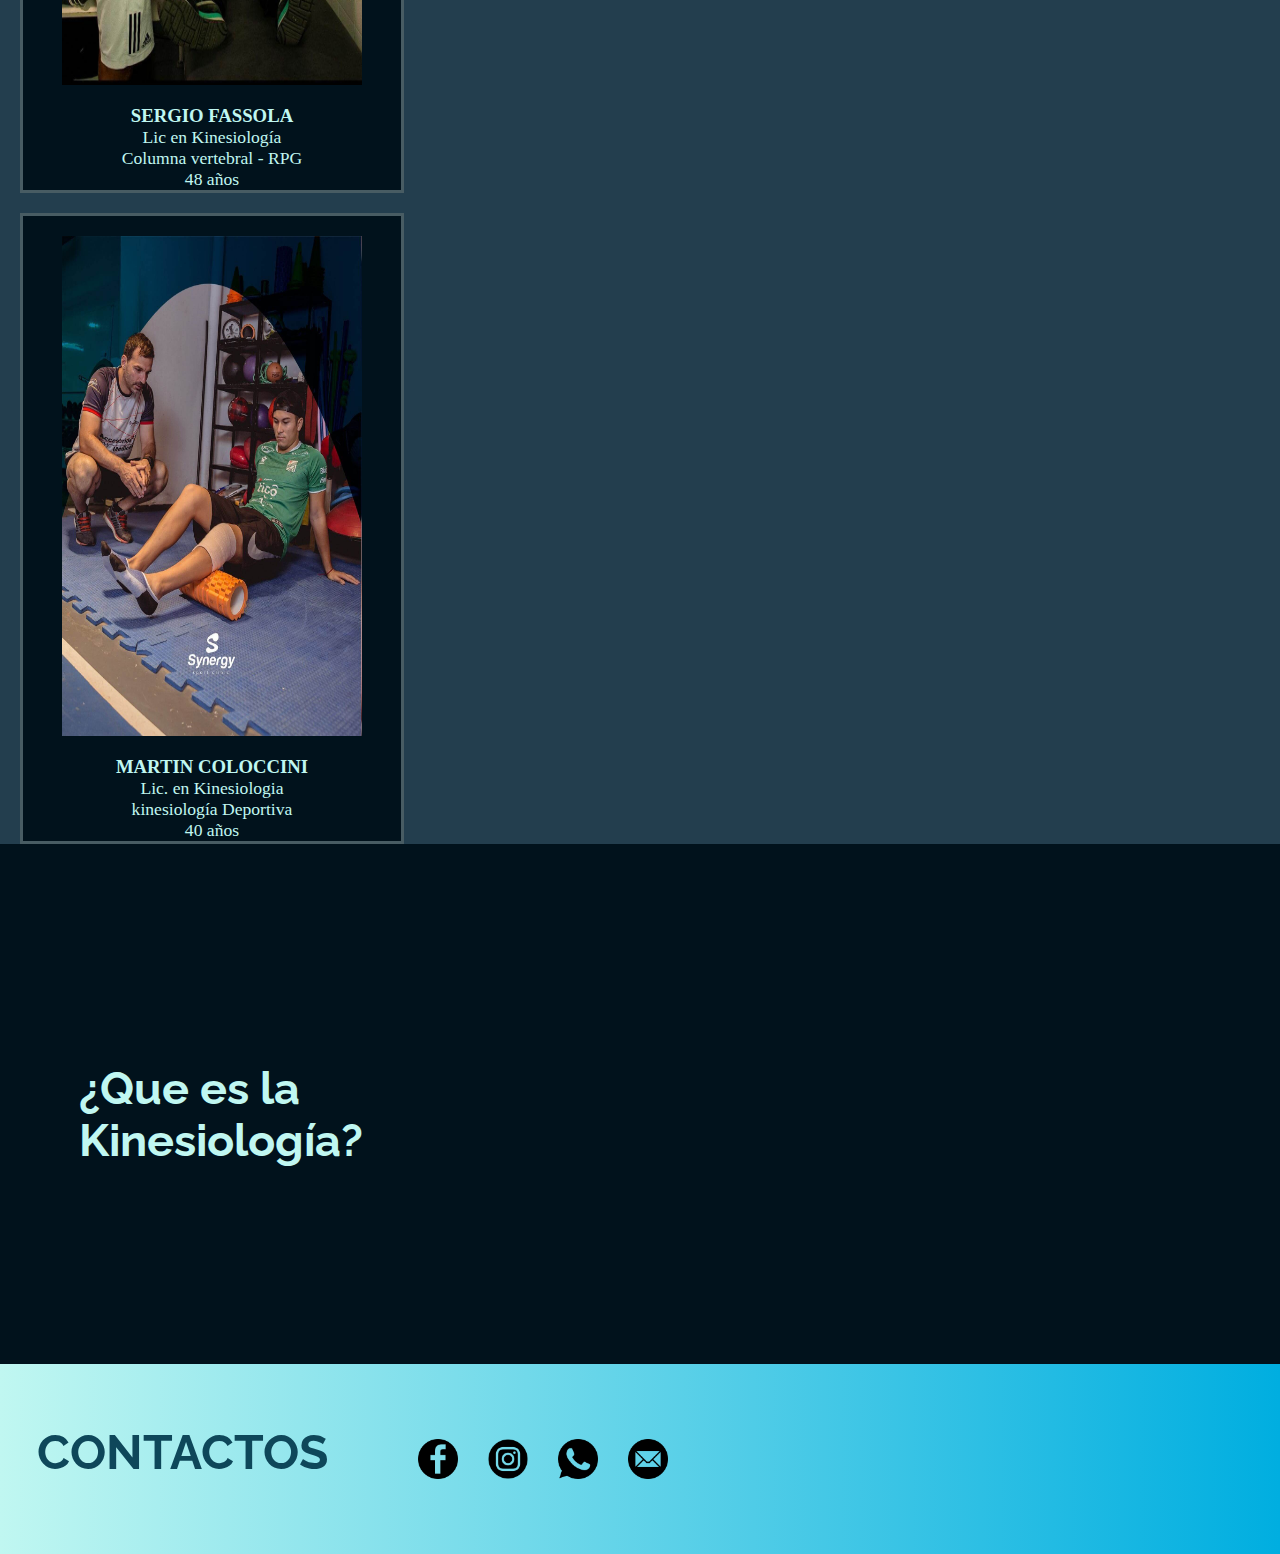
<file: servicios/kinesiologia.html>
<!DOCTYPE html>
<html lang="en">

<head>
    <meta charset="UTF-8">
    <meta http-equiv="X-UA-Compatible" content="IE=edge">
    <meta name="viewport" content="width=device-width, initial-scale=1.0">
    <meta name="description" content="Las técnicas de kinesiología, nuestros profesionales y un video adicional">
    <meta name="keywords" content="SYNERGY,CLINICA,DEPORTIVA,KINESIOLOGIA,PROFESIONALES,SERGIO,MARTIN">
    <link href="https://cdn.jsdelivr.net/npm/bootstrap@5.1.3/dist/css/bootstrap.min.css" rel="stylesheet"
        integrity="sha384-1BmE4kWBq78iYhFldvKuhfTAU6auU8tT94WrHftjDbrCEXSU1oBoqyl2QvZ6jIW3" crossorigin="anonymous" />
    <link rel="stylesheet" href="../css/principal.css">
    <link rel="stylesheet" href="../css/hover-min.css">
    <title>kinesiologia | Synergy</title>
</head>

<body>
    <div class="contenedor">
        <header class="header">
            <div class="header__section">
                <a href="../index.html"><img class="header__logo hvr-grow" src="../assets/logo2.png"
                        alt="logo synergy" /> </a>
                <div class="header__titulo">
                    <h1 class="header__h1">SYNERGY SPORT CLINIC</h1>
                    <h2 class="header__h2">Clinica deportiva</h2>
                </div>
            </div>
            <!-- APLICO LA NAVBAR DE BS Y LA MODIFICO SEGUN LO QUE QUIERO CON LOS ESTILOS PROPIOS -->
            <nav class="nav navbar navbar-expand-lg navbar-light">
                <div class="container-fluid">
                    <button class="navbar-toggler" type="button" data-bs-toggle="collapse" data-bs-target="#navbarNav"
                        aria-controls="navbarNav" aria-expanded="false" aria-label="Toggle navigation">
                        <span class="navbar-toggler-icon"></span>
                    </button>
                    <div class="collapse navbar-collapse" id="navbarNav">
                        <ul class="navbar-nav nav__menu">
                            <li class="nav-item nav__item hvr-grow">
                                <a href="../index.html">INICIO</a>
                            </li>
                            <li class="nav-item nav__item">
                                <a href="#">SERVICIOS</a>
                                <ul class="nav__subMenu">
                                    <li>
                                        <a class="nav__subMenu__link hvr-grow"
                                            href="../servicios/gimnasio.html">GIMNASIO</a>
                                    </li>
                                    <li>
                                        <a class="nav__subMenu__link hvr-grow" href="#">KINESIOLOGIA</a>
                                    </li>
                                    <li>
                                        <a class="nav__subMenu__link hvr-grow"
                                            href="../servicios/nutricion.html">NUTRICION</a>
                                    </li>
                                </ul>
                            </li>
                            <li class="nav-item nav__item hvr-grow">
                                <a href="../turnero/turnos.html">TURNOS</a>
                            </li>
                            <li class="nav-item nav__item hvr-grow">
                                <a href="../servicios/contactos.html">CONTACTOS</a>
                            </li>
                        </ul>
                    </div>
                </div>
            </nav>
        </header>
        <main class="main">
            <div class="container-fluid">
                <h2 class="main__titulo">KINESIOLOGIA</h2>
                <div class="kine1 row">
                    <div class="kine1__cuello hvr-grow">
                        <img src="../assets/kinecuello.jpg" alt="masajes en el cuello" class="kine1__cuello__img">
                    </div>
                    <div class="kine1__pierna hvr-grow">
                        <img src="../assets/kinepierna.jpg" alt="masajes en la pierna" class="kine1__pierna__img">
                    </div>
                </div>
                <div class="kine row">
                    <h2 class="main__titulo">PROFESIONALES</h2>
                    <div class="cuadro__kine">
                        <img class="cuadro__kine__Sergio__img" src="../assets/kine.jpeg" alt="kine Sergio">
                        <div class="cuadro__kine__Sergio__text">
                            <h3>SERGIO FASSOLA</h3>
                            <p>Lic en Kinesiología</p>
                            <p>Columna vertebral - RPG</p>
                            <p>48 años</p>
                        </div>
                    </div>
                    <div class="cuadro__kine">
                        <img class="cuadro__kine__Martin__img" src="../assets/kinerodillo.jpg" alt="kine Martin">
                        <div class="cuadro__kine__Martin__text">
                            <h3>MARTIN COLOCCINI</h3>
                            <p>Lic. en Kinesiologia</p>
                            <p>kinesiología Deportiva</p>
                            <P>40 años</P>
                        </div>
                    </div>
                </div>
                <div class="kine3">
                    <h2 class="kine3__text">¿Que es la Kinesiología?</h2>
                    <div class="kine3__video">
                        <iframe class="kine3__video__iframe" width="560" height="315"
                            src="https://www.youtube.com/embed/3I25sQ-muok" title="YouTube video player" frameborder="0"
                            allow="accelerometer; autoplay; clipboard-write; encrypted-media; gyroscope; picture-in-picture"
                            allowfullscreen></iframe>
                    </div>
                </div>
            </div>
        </main>
        <footer class="footer">
            <section class="footer__section">
                <a class="footer__a hvr-grow" href="contactos.html">
                    <h3 class="footer__titulo">CONTACTOS</h3>
                </a>
                <div class="footer__redes">
                    <a href="https://www.facebook.com/Synergyjujuy/"><img class="footer__img hvr-grow"
                            src="../assets/facebooknegro.png" alt="facebook" /></a>
                    <a href="https://www.instagram.com/synergysportclinic/"><img class="footer__img hvr-grow"
                            src="../assets/instagramnegro.png" alt="instagram" /></a>
                    <a href="https://api.whatsapp.com/send?phone=38841447605&text=Hola!"><img
                            class="footer__img hvr-grow" src="../assets/whatsappnegro.png" alt="whatsapp" /></a>
                    <a href="mailto:synergysportclinic@gmail.com"><img class="footer__img hvr-grow"
                            src="../assets/gmailnegro.png" alt="gmail" /></a>
                </div>
            </section>
            <div class="footer__maps ">
                <iframe class="footer__maps__img hvr-grow"
                    src="https://www.google.com/maps/embed?pb=!1m18!1m12!1m3!1d5222.024554399121!2d-65.32016191561198!3d-24.18610880268623!2m3!1f0!2f0!3f0!3m2!1i1024!2i768!4f13.1!3m3!1m2!1s0x941b0f3de9763d61%3A0x72c3043dc882cb5a!2sSynergy%20Sport%20Clinic!5e0!3m2!1ses-419!2sar!4v1644956680755!5m2!1ses-419!2sar"
                    width="600" height="450" style="border:0;" allowfullscreen="" loading="lazy"></iframe>
            </div>
        </footer>
    </div>
    <script src="https://cdn.jsdelivr.net/npm/bootstrap@5.1.3/dist/js/bootstrap.bundle.min.js"
        integrity="sha384-ka7Sk0Gln4gmtz2MlQnikT1wXgYsOg+OMhuP+IlRH9sENBO0LRn5q+8nbTov4+1p"
        crossorigin="anonymous"></script>
</body>

</html>
</file>
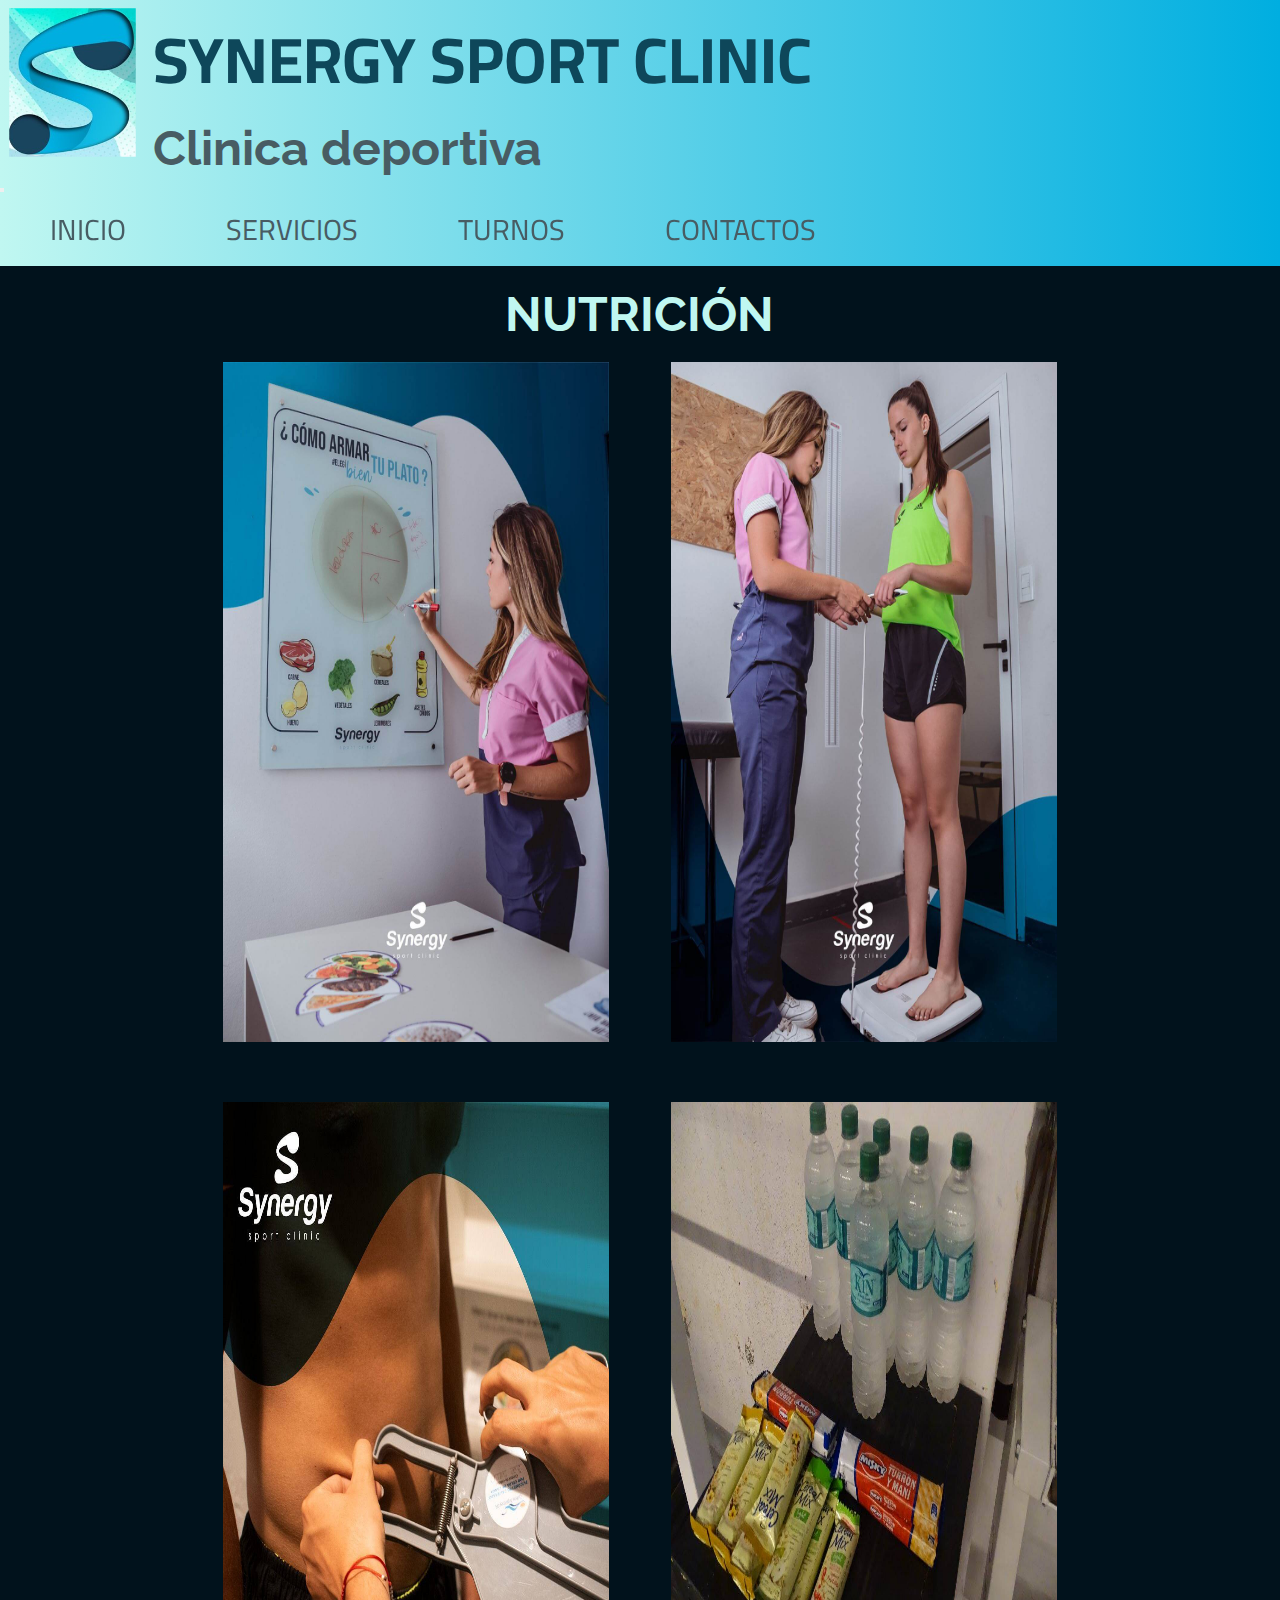
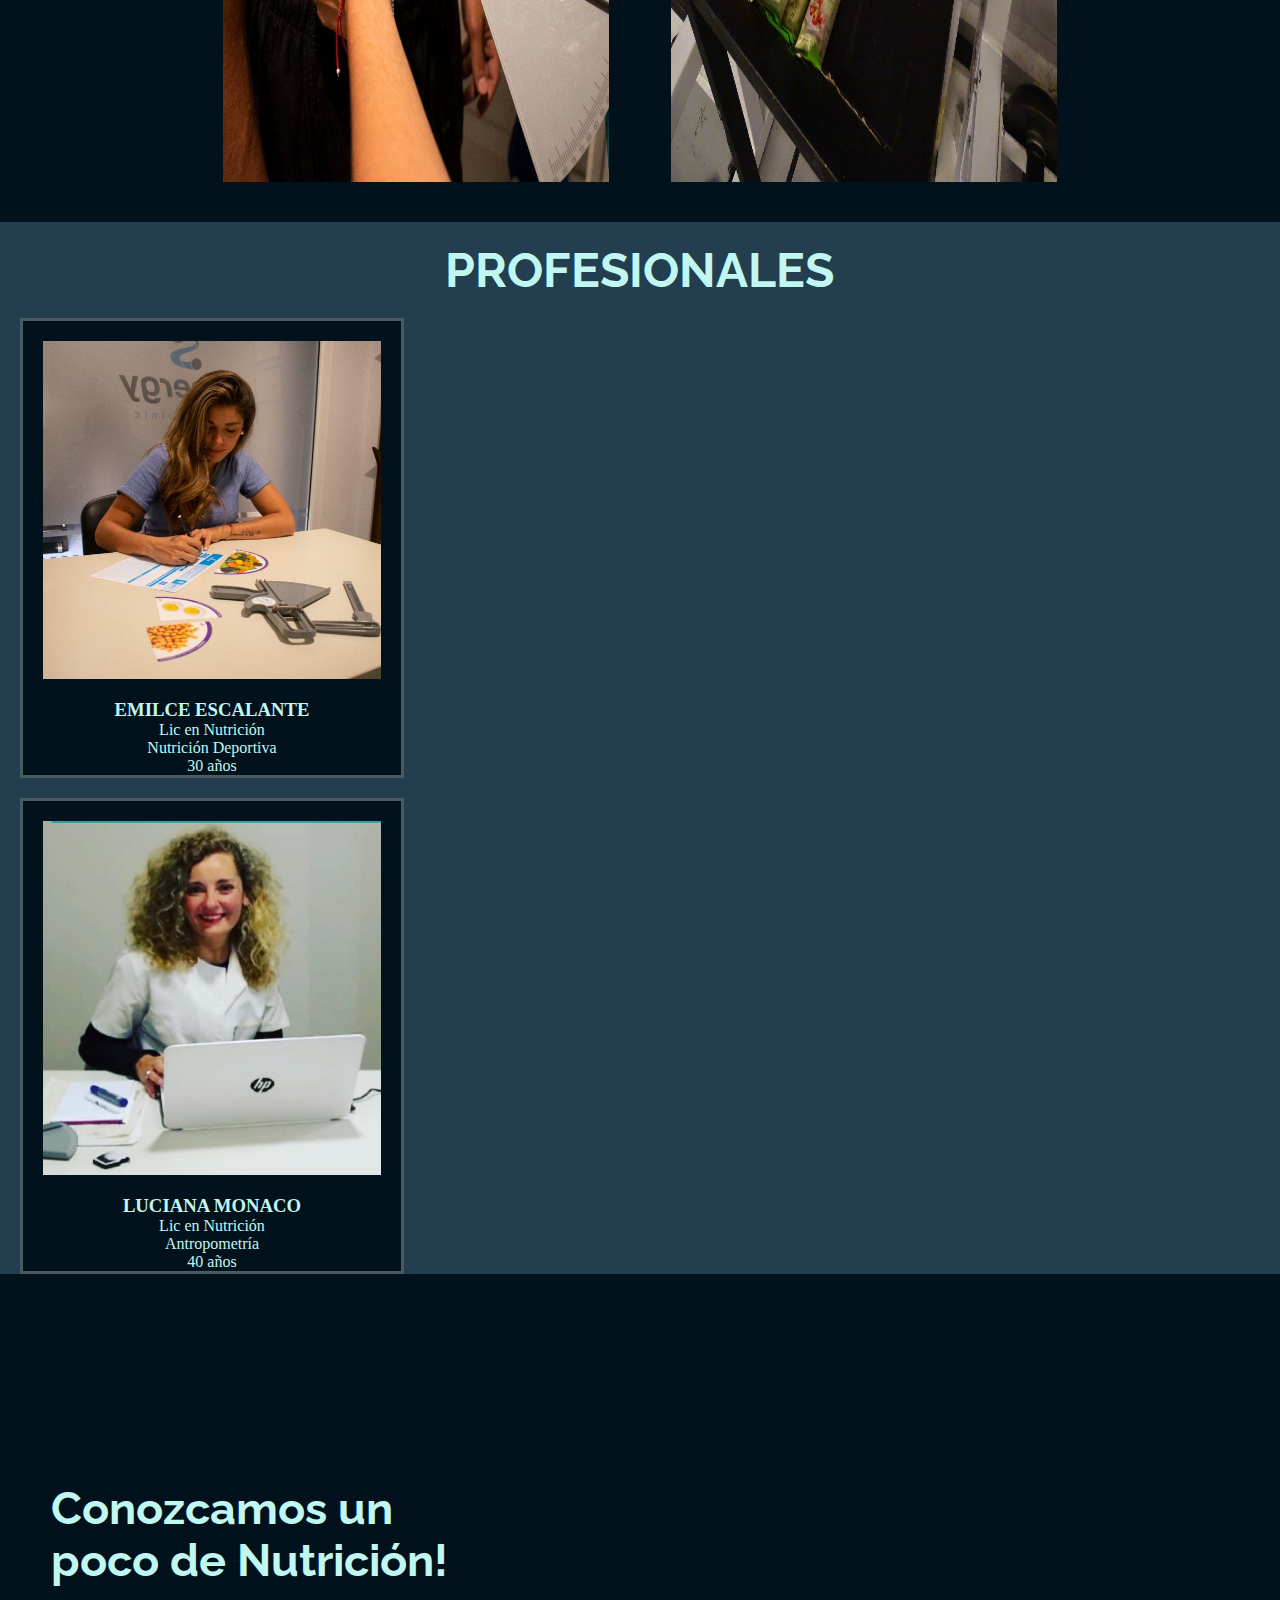
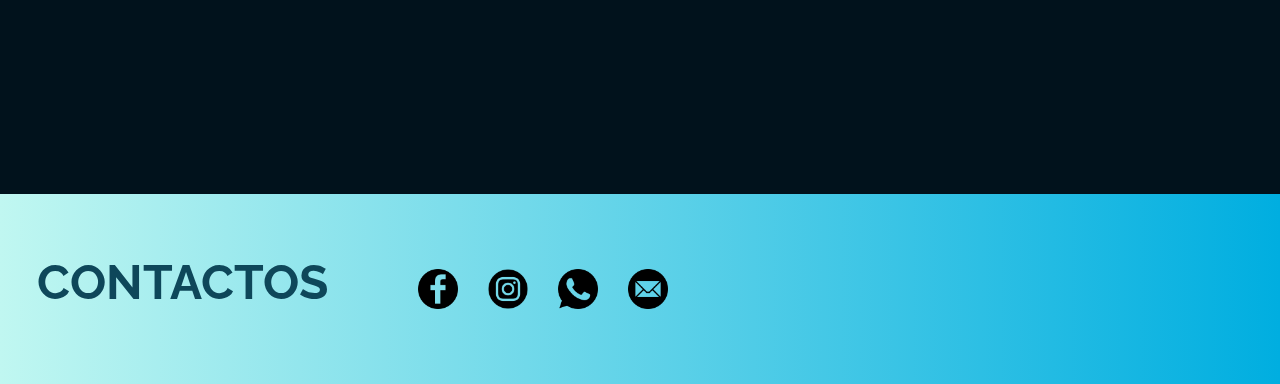
<file: servicios/nutricion.html>
<!DOCTYPE html>
<html lang="en">
<head>
    <meta charset="UTF-8">
    <meta http-equiv="X-UA-Compatible" content="IE=edge">
    <meta name="viewport" content="width=device-width, initial-scale=1.0">
    <meta name="description" content="Técnicas de nutrición,nuestras profesionales y un video adicional" >
    <meta name="keywords" content="SYNERGY,CLINICA,DEPORTIVA,NUTRICIÓN,PROFESIONALES,EMILCE,LUCIANA">
    <link href="https://cdn.jsdelivr.net/npm/bootstrap@5.1.3/dist/css/bootstrap.min.css" rel="stylesheet"
    integrity="sha384-1BmE4kWBq78iYhFldvKuhfTAU6auU8tT94WrHftjDbrCEXSU1oBoqyl2QvZ6jIW3" crossorigin="anonymous" />
    <link rel="stylesheet" href="../css/principal.css">
    <link rel="stylesheet" href="../css/hover-min.css">

    <title>Nutrición | Synergy</title>
</head>
<body>
    <div class="contenedor">
        <header class="header">
            <div class="header__section">
                <a href="../index.html"><img class="header__logo hvr-grow" src="../assets/logo2.png" alt="logo synergy" /> </a>
                <div class="header__titulo">
                    <h1 class="header__h1">SYNERGY SPORT CLINIC</h1>
                    <h2 class="header__h2">Clinica deportiva</h2>
                </div>
            </div>
            <!-- APLICO LA NAVBAR DE BS Y LA MODIFICO SEGUN LO QUE QUIERO CON LOS ESTILOS PROPIOS -->
            <nav class="nav navbar navbar-expand-lg navbar-light">
                <div class="container-fluid">
                    <button class="navbar-toggler" type="button" data-bs-toggle="collapse" data-bs-target="#navbarNav"
                        aria-controls="navbarNav" aria-expanded="false" aria-label="Toggle navigation">
                        <span class="navbar-toggler-icon"></span>
                    </button>
                    <div class="collapse navbar-collapse" id="navbarNav">
                        <ul class="navbar-nav nav__menu">
                            <li class="nav-item nav__item hvr-grow">
                                <a href="../index.html">INICIO</a>
                            </li>
                            <li class="nav-item nav__item">
                                <a href="#">SERVICIOS</a>
                                <ul class="nav__subMenu">
                                    <li>
                                        <a class="nav__subMenu__link hvr-grow" href="../servicios/gimnasio.html">GIMNASIO</a>
                                    </li>
                                    <li>
                                        <a class="nav__subMenu__link hvr-grow"
                                            href="../servicios/kinesiologia.html">KINESIOLOGIA</a>
                                    </li>
                                    <li>
                                        <a class="nav__subMenu__link hvr-grow" href="#">NUTRICION</a>
                                    </li>
                                </ul>
                            </li>
                            <li class="nav-item nav__item hvr-grow">
                                <a href="../turnero/turnos.html">TURNOS</a>
                            </li>
                            <li class="nav-item nav__item hvr-grow">
                                <a href="../servicios/contactos.html">CONTACTOS</a>
                            </li>
                        </ul>
                    </div>
                </div>
            </nav>
        </header>
        <main class="main">
            <div class="container-fluid">
                <div class="grande__nutri row">
                    <h2 class="main__titulo">NUTRICIÓN</h2>
                    
                    <div class="nutri">
                        <div class="nutri__cont">
                            <img class="nutri__cont__img hvr-grow" src="../assets/nutri.jpg"  alt="chica haciendo ejercicio">
                        </div>
                        <div class="nutri__cont__fuera">
                            <img class="nutri__cont__img hvr-grow" src="../assets/nutri2.jpg" alt="gente ejercitando">    
                        </div> 
                    </div>
                    <div class="nutri">
                        <div class="nutri__cont">
                            <img class="nutri__cont__img hvr-grow" src="../assets/panza.jpg"  alt="chica ejercitando">
                        </div>
                        <div class="nutri__cont__fuera">
                            <img class="nutri__cont__img hvr-grow" src="../assets/comidasana.jpg" alt="joven en sentadilla">    
                        </div>
                    </div>
                    <div class="nutri2 row">
                        <h2 class="main__titulo">PROFESIONALES</h2>
                        <div class="cuadro__Nutri">
                            <img class="cuadro__Nutri__img"  src="../assets/lanutri.jpg" alt="profe Emilce">
                            <div class="cuadro__Nutri__text">
                                <h3>EMILCE ESCALANTE</h3>
                                <p>Lic en Nutrición</p>
                                <p>Nutrición Deportiva</p>
                                <p>30 años</p>
                            </div>
                        </div>
                        <div class="cuadro__Nutri">
                            <img class="cuadro__Nutri__img"  src="../assets/nutriluciana.png" alt="profe Luciana">
                            <div class="cuadro__Nutri__text">
                                <h3>LUCIANA MONACO</h3>
                                <p>Lic en Nutrición</p>
                                <p>Antropometría</p>
                                <p>40 años</p>
                            </div>
                        </div>
                    </div>
                </div>
                <div class="nutri3 container-fluid">
                    <h2 class="nutri3__h2">Conozcamos un poco de Nutrición!</h2>
                    <div class="nutri3__video">
                        <iframe class="nutri__iframe" width="560" height="315" src="https://www.youtube.com/embed/ETIwmxTAxB4" title="YouTube video player" frameborder="0" allow="accelerometer; autoplay; clipboard-write; encrypted-media; gyroscope; picture-in-picture" allowfullscreen></iframe>
                    </div>
                </div>
            </div>
        </main>
        <footer class="footer">
            <section class="footer__section">
                <a  class="footer__a hvr-grow" href="contactos.html"><h3  class="footer__titulo">CONTACTOS</h3></a>
              <div class="footer__redes">
                <a href="https://www.facebook.com/Synergyjujuy/"><img class="footer__img hvr-grow" src="../assets/facebooknegro.png" alt="facebook" /></a>
                <a href="https://www.instagram.com/synergysportclinic/"><img class="footer__img hvr-grow" src="../assets/instagramnegro.png" alt="instagram" /></a>
                <a href="https://api.whatsapp.com/send?phone=38841447605&text=Hola!"><img class="footer__img hvr-grow" src="../assets/whatsappnegro.png" alt="whatsapp" /></a>
                <a href="mailto:synergysportclinic@gmail.com"><img class="footer__img hvr-grow" src="../assets/gmailnegro.png" alt="gmail" /></a>
              </div>
            </section>
            <div class="footer__maps ">
                <iframe class="footer__maps__img hvr-grow" src="https://www.google.com/maps/embed?pb=!1m18!1m12!1m3!1d5222.024554399121!2d-65.32016191561198!3d-24.18610880268623!2m3!1f0!2f0!3f0!3m2!1i1024!2i768!4f13.1!3m3!1m2!1s0x941b0f3de9763d61%3A0x72c3043dc882cb5a!2sSynergy%20Sport%20Clinic!5e0!3m2!1ses-419!2sar!4v1644956680755!5m2!1ses-419!2sar" width="600" height="450" style="border:0;" allowfullscreen="" loading="lazy"></iframe>
            </div>
        </footer>
    </div>
    <script src="https://cdn.jsdelivr.net/npm/bootstrap@5.1.3/dist/js/bootstrap.bundle.min.js"
    integrity="sha384-ka7Sk0Gln4gmtz2MlQnikT1wXgYsOg+OMhuP+IlRH9sENBO0LRn5q+8nbTov4+1p"
    crossorigin="anonymous"></script>
</body>
</html>
</file>
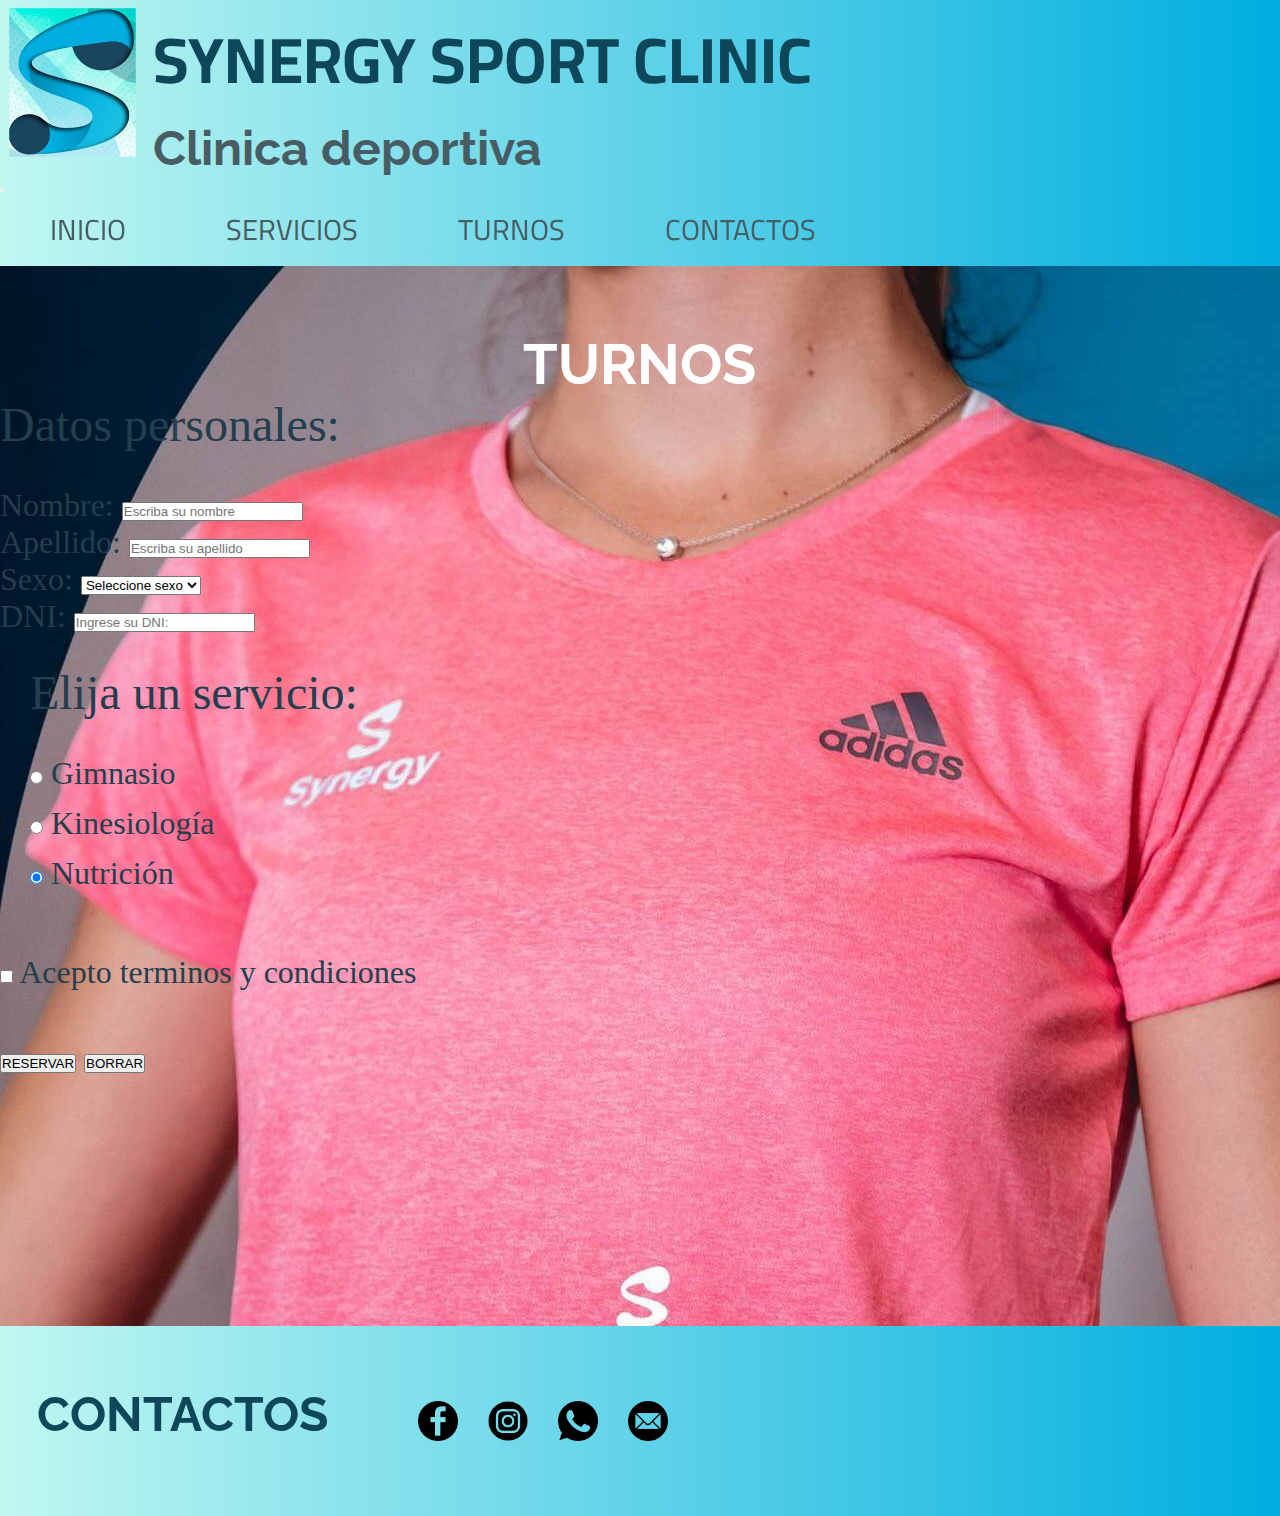
<file: turnero/turnos.html>
<!DOCTYPE html>
<html lang="en">

<head>
    <meta charset="UTF-8">
    <meta http-equiv="X-UA-Compatible" content="IE=edge">
    <meta name="viewport" content="width=device-width, initial-scale=1.0">
    <meta name="description" content="podés reservar tu turno para las diferentes áreas de la clínica">
    <meta name="keywords" content="SYNERGY,CLINICA,DEPORTIVA,TURNOS,DATOS,PERSONALES,SERVICIO,RESERVAR">
    <link href="https://cdn.jsdelivr.net/npm/bootstrap@5.1.3/dist/css/bootstrap.min.css" rel="stylesheet"
        integrity="sha384-1BmE4kWBq78iYhFldvKuhfTAU6auU8tT94WrHftjDbrCEXSU1oBoqyl2QvZ6jIW3" crossorigin="anonymous" />
    <link rel="stylesheet" href="../css/principal.css">
    <link rel="stylesheet" href="../css/hover-min.css">

    <title>TURNOS | Synergy</title>
</head>

<body>
    <div class="contenedor">
        <header class="header">
            <div class="header__section">
                <a href="../index.html"><img class="header__logo hvr-grow" src="../assets/logo2.png" alt="logo synergy" /> </a>
                <div class="header__titulo">
                    <h1 class="header__h1">SYNERGY SPORT CLINIC</h1>
                    <h2 class="header__h2">Clinica deportiva</h2>
                </div>
            </div>
            <!-- APLICO LA NAVBAR DE BS Y LA MODIFICO SEGUN LO QUE QUIERO CON LOS ESTILOS PROPIOS -->
            <nav class="nav navbar navbar-expand-lg navbar-light">
                <div class="container-fluid">
                    <button class="navbar-toggler" type="button" data-bs-toggle="collapse" data-bs-target="#navbarNav"
                        aria-controls="navbarNav" aria-expanded="false" aria-label="Toggle navigation">
                        <span class="navbar-toggler-icon"></span>
                    </button>
                    <div class="collapse navbar-collapse" id="navbarNav">
                        <ul class="navbar-nav nav__menu">
                            <li class="nav-item nav__item hvr-grow">
                                <a href="../index.html">INICIO</a>
                            </li>
                            <li class="nav-item nav__item">
                                <a href="#">SERVICIOS</a>
                                <ul class="nav__subMenu">
                                    <li>
                                        <a class="nav__subMenu__link hvr-grow" href="../servicios/gimnasio.html">GIMNASIO</a>
                                    </li>
                                    <li>
                                        <a class="nav__subMenu__link hvr-grow"
                                            href="../servicios/kinesiologia.html">KINESIOLOGIA</a>
                                    </li>
                                    <li>
                                        <a class="nav__subMenu__link hvr-grow" href="../servicios/nutricion.html">NUTRICION</a>
                                    </li>
                                </ul>
                            </li>
                            <li class="nav-item nav__item hvr-grow">
                                <a href="#">TURNOS</a>
                            </li>
                            <li class="nav-item nav__item hvr-grow">
                                <a href="../servicios/contactos.html">CONTACTOS</a>
                            </li>
                        </ul>
                    </div>
                </div>
            </nav>
        </header>
        <main class="main">
            <div class="turnos">
                <h2 class="turnos__titulo">TURNOS</h2>
                <div class="container-fluid">
                    <div class="row turnos__row">
                        <form class="forma">
                            <legend class="forma__datos">Datos personales:</legend>
                            <div class="mb-3">
                                <label for="exampleInputEmail1" class="form-label">Nombre:</label>
                                <input type="text" class="form-control" id="exampleInputEmail1" aria-describedby="emailHelp"
                                    placeholder="Escriba su nombre">
                                <div id="emailHelp" class="form-text"></div>
                            </div>
                            <div class="mb-1">
                                <label for="exampleInputEmail1" class="form-label">Apellido:</label>
                                <input type="text" class="form-control" id="exampleInputEmail1" aria-describedby="emailHelp" placeholder="Escriba su apellido">
                                <div id="emailHelp" class="form-text"></div>
                                <div class="mb-3">
                                    <label for="disabledSelect" class="form-label">Sexo:</label>
                                    <select id="disabledSelect" class="form-select">
                                        <option value="" disabled selected>Seleccione sexo</option>
                                        <option value="masculino">Hombre</option>
                                        <option value="femenino">Mujer</option>
                                        <option value="no-definido">No definido</option>
                                    </select>
                                </div>
                                <div class="mb-3">
                                    <label for="exampleInputEmail1" class="form-label">DNI:</label>
                                    <input type="number" class="form-control" id="exampleInputEmail1" aria-describedby="emailHelp" placeholder="Ingrese su DNI:">
                                </div>
                                <div class="radioButom">
                                    <label class="forma__datos" for="servicio">Elija un servicio:</label>
                                    <div class="form-check">
                                        <input class="form-check-input" type="radio" name="flexRadioDefault" id="flexRadioDefault1">
                                        <label class="form-check-label" for="flexRadioDefault1">Gimnasio</label>
                                    </div>
                                    <div class="form-check">
                                        <input class="form-check-input" type="radio" name="flexRadioDefault" id="flexRadioDefault2" checked>
                                        <label class="form-check-label" for="flexRadioDefault2">Kinesiología</label>
                                    </div>
                                    <div class="form-check">
                                        <input class="form-check-input" type="radio" name="flexRadioDefault" id="flexRadioDefault2" checked>
                                        <label class="form-check-label" for="flexRadioDefault2">Nutrición</label>
                                    </div>
                                </div>
                                <div class="mb-3 form-check">
                                    <input type="checkbox" class="form-check-input" id="exampleCheck1">
                                    <label class="terminos form-check-label" for="exampleCheck1">Acepto terminos y condiciones</label>
                                </div>
                                <div class="botones">
                                    <button type="submit" class="btn btn-primary">RESERVAR</button>
                                    <button type="reset" class="btn btn-primary">BORRAR</button>
                                </div>
                            </div>
                        </form>
                    </div>
                </div>
            </div>   
        </main>
        <footer class="footer">
            <section class="footer__section">
                <a  class="footer__a hvr-grow" href="../servicios/contactos.html"><h3  class="footer__titulo">CONTACTOS</h3></a>
                <div class="footer__redes">
                <a href="https://www.facebook.com/Synergyjujuy/"><img class="footer__img hvr-grow" src="../assets/facebooknegro.png" alt="facebook" /></a>
                <a href="https://www.instagram.com/synergysportclinic/"><img class="footer__img hvr-grow" src="../assets/instagramnegro.png" alt="instagram" /></a>
                <a href="https://api.whatsapp.com/send?phone=38841447605&text=Hola!"><img class="footer__img hvr-grow" src="../assets/whatsappnegro.png" alt="whatsapp" /></a>
                <a href="mailto:synergysportclinic@gmail.com"><img class="footer__img hvr-grow" src="../assets/gmailnegro.png" alt="gmail" /></a>
              </div>
            </section>
            <div class="footer__maps ">
                <iframe class="footer__maps__img hvr-grow" src="https://www.google.com/maps/embed?pb=!1m18!1m12!1m3!1d5222.024554399121!2d-65.32016191561198!3d-24.18610880268623!2m3!1f0!2f0!3f0!3m2!1i1024!2i768!4f13.1!3m3!1m2!1s0x941b0f3de9763d61%3A0x72c3043dc882cb5a!2sSynergy%20Sport%20Clinic!5e0!3m2!1ses-419!2sar!4v1644956680755!5m2!1ses-419!2sar" width="600" height="450" style="border:0;" allowfullscreen="" loading="lazy"></iframe>
            </div>
        </footer>
    </div>
    <script src="https://cdn.jsdelivr.net/npm/bootstrap@5.1.3/dist/js/bootstrap.bundle.min.js" integrity="sha384-ka7Sk0Gln4gmtz2MlQnikT1wXgYsOg+OMhuP+IlRH9sENBO0LRn5q+8nbTov4+1p" crossorigin="anonymous"></script>
</body>

</html>
</file>
<file: css/principal.css>
@charset "UTF-8";
@import url("https://fonts.googleapis.com/css2?family=Montserrat:wght@900&family=Raleway&display=swap");
@import url("https://fonts.googleapis.com/css2?family=Cairo&display=swap");
@import url("https://fonts.googleapis.com/css2?family=Montserrat:wght@900&family=Raleway&display=swap");
@import url("https://fonts.googleapis.com/css2?family=Cairo&display=swap");
@import url("https://fonts.googleapis.com/css2?family=Montserrat:wght@900&family=Raleway&display=swap");
@import url("https://fonts.googleapis.com/css2?family=Cairo&display=swap");
@import url("https://fonts.googleapis.com/css2?family=Montserrat:wght@900&family=Raleway&display=swap");
@import url("https://fonts.googleapis.com/css2?family=Cairo&display=swap");
@import url("https://fonts.googleapis.com/css2?family=Montserrat:wght@900&family=Raleway&display=swap");
@import url("https://fonts.googleapis.com/css2?family=Cairo&display=swap");
@import url("https://fonts.googleapis.com/css2?family=Montserrat:wght@900&family=Raleway&display=swap");
@import url("https://fonts.googleapis.com/css2?family=Cairo&display=swap");
@import url("https://fonts.googleapis.com/css2?family=Montserrat:wght@900&family=Raleway&display=swap");
@import url("https://fonts.googleapis.com/css2?family=Cairo&display=swap");
@import url("https://fonts.googleapis.com/css2?family=Montserrat:wght@900&family=Raleway&display=swap");
@import url("https://fonts.googleapis.com/css2?family=Cairo&display=swap");
* {
  margin: 0;
  padding: 0;
  -webkit-box-sizing: border-box;
          box-sizing: border-box;
}

.header {
  -ms-grid-row: 1;
  -ms-grid-column: 1;
  -ms-grid-column-span: 3;
  grid-area: header;
  display: -webkit-box;
  display: -ms-flexbox;
  display: flex;
  -webkit-box-orient: vertical;
  -webkit-box-direction: normal;
      -ms-flex-direction: column;
          flex-direction: column;
  -ms-flex-wrap: wrap;
      flex-wrap: wrap;
  -webkit-box-pack: center;
      -ms-flex-pack: center;
          justify-content: center;
  width: 100%;
  position: -webkit-sticky;
  position: sticky;
  z-index: 9999;
  background: -webkit-gradient(linear, right top, left top, from(#00aee0), to(#c0f7f1));
  background: linear-gradient(to left, #00aee0, #c0f7f1);
  -webkit-box-align: start;
      -ms-flex-align: start;
          align-items: flex-start;
}

@media screen and (max-width: 768px) {
  .header {
    -webkit-box-align: center;
        -ms-flex-align: center;
            align-items: center;
    -webkit-box-orient: vertical;
    -webkit-box-direction: normal;
        -ms-flex-direction: column;
            flex-direction: column;
    -ms-flex-wrap: nowrap;
        flex-wrap: nowrap;
    -webkit-box-pack: space-evenly;
        -ms-flex-pack: space-evenly;
            justify-content: space-evenly;
  }
}

.header__section {
  display: -webkit-box;
  display: -ms-flexbox;
  display: flex;
  -ms-flex-wrap: wrap;
      flex-wrap: wrap;
  -webkit-box-orient: horizontal;
  -webkit-box-direction: normal;
      -ms-flex-direction: row;
          flex-direction: row;
  gap: 0.5rem;
}

@media screen and (max-width: 768px) {
  .header__section {
    -webkit-box-orient: horizontal;
    -webkit-box-direction: normal;
        -ms-flex-direction: row;
            flex-direction: row;
    width: 90%;
    -webkit-box-align: center;
        -ms-flex-align: center;
            align-items: center;
    -webkit-box-pack: center;
        -ms-flex-pack: center;
            justify-content: center;
  }
}

@media screen and (max-width: 576px) {
  .header__section {
    -webkit-box-orient: vertical;
    -webkit-box-direction: normal;
        -ms-flex-direction: column;
            flex-direction: column;
    -webkit-box-align: center;
        -ms-flex-align: center;
            align-items: center;
  }
}

@media screen and (max-width: 576px) {
  .header__titulo {
    display: -webkit-box;
    display: -ms-flexbox;
    display: flex;
    -webkit-box-orient: vertical;
    -webkit-box-direction: normal;
        -ms-flex-direction: column;
            flex-direction: column;
    -webkit-box-align: center;
        -ms-flex-align: center;
            align-items: center;
  }
}

.header__h1 {
  font-family: 'Cairo', sans-serif;
  color: #0e475a;
  font-size: 4rem;
}

@media screen and (max-width: 768px) {
  .header__h1 {
    font-size: 2.5rem;
  }
}

@media screen and (max-width: 576px) {
  .header__h1 {
    font-size: 1.7rem;
  }
}

.header__h2 {
  color: #485c63;
  font-family: raleway;
  font-size: 3rem;
}

@media screen and (max-width: 768px) {
  .header__h2 {
    font-size: 1.5rem;
  }
}

@media screen and (max-width: 576px) {
  .header__h2 {
    font-size: 1.4rem;
  }
}

.header__logo {
  width: 145px;
  padding: 15px;
}

@media screen and (max-width: 768px) {
  .header__logo {
    width: 100px;
  }
}

@media screen and (max-width: 576px) {
  .header__logo {
    width: 85px;
    padding: 8px;
  }
}

/*------------MENU DE NAVEGACIÓN---------------*/
.nav {
  width: 100%;
  display: -webkit-box;
  display: -ms-flexbox;
  display: flex;
  -ms-flex-wrap: wrap;
      flex-wrap: wrap;
}

@media screen and (max-width: 768px) {
  .nav {
    width: 100%;
  }
}

.nav__menu {
  display: -webkit-box;
  display: -ms-flexbox;
  display: flex;
  -ms-flex-wrap: wrap;
      flex-wrap: wrap;
  -webkit-box-pack: end;
      -ms-flex-pack: end;
          justify-content: flex-end;
  width: 100%;
}

@media screen and (max-width: 768px) {
  .nav__menu {
    -webkit-box-pack: center;
        -ms-flex-pack: center;
            justify-content: center;
    -webkit-box-align: center;
        -ms-flex-align: center;
            align-items: center;
  }
}

.nav__item {
  display: -webkit-box;
  display: -ms-flexbox;
  display: flex;
  -webkit-box-orient: vertical;
  -webkit-box-direction: normal;
      -ms-flex-direction: column;
          flex-direction: column;
  -webkit-box-align: center;
      -ms-flex-align: center;
          align-items: center;
}

.nav__item a {
  padding: 8px 50px 10px 50px;
  font-size: 1.8rem;
  text-decoration: none;
  display: block;
  color: #485c63;
  font-family: 'Cairo', sans-serif;
}

@media screen and (max-width: 576px) {
  .nav__item a {
    font-size: 1.5rem;
    padding: 5px 30px 5px 30px;
  }
}

.nav__item a:hover {
  color: #01121C;
}

.nav__subMenu {
  display: none;
  background: -webkit-gradient(linear, right top, left top, from(#00aee0), to(#c0f7f1));
  background: linear-gradient(to left, #00aee0, #c0f7f1);
  padding-left: 0px;
  position: absolute;
  margin-top: 61px;
  z-index: 999;
}

.nav__subMenu li {
  display: block;
  border: solid #01121C;
}

.nav__subMenu__link {
  display: block;
  text-decoration: none;
  padding: 5px;
  -webkit-transition: background-color .5s;
  transition: background-color .5s;
}

.nav__item:hover .nav__subMenu {
  display: block;
}

@media screen and (max-width: 576px) {
  .nav__item:hover .nav__subMenu {
    top: 75px;
  }
}

.main {
  -ms-grid-row: 2;
  -ms-grid-column: 1;
  -ms-grid-column-span: 3;
  grid-area: main;
  display: -webkit-box;
  display: -ms-flexbox;
  display: flex;
  -webkit-box-orient: vertical;
  -webkit-box-direction: normal;
      -ms-flex-direction: column;
          flex-direction: column;
}

.main__titulo {
  font-size: 3rem;
  font-family: 'Raleway', sans-serif;
  display: -webkit-box;
  display: -ms-flexbox;
  display: flex;
  -webkit-box-pack: center;
      -ms-flex-pack: center;
          justify-content: center;
  color: #c0f7f1;
  padding-top: 20px;
}

.main__1 {
  padding: 0;
  display: -webkit-box;
  display: -ms-flexbox;
  display: flex;
  -webkit-box-orient: vertical;
  -webkit-box-direction: normal;
      -ms-flex-direction: column;
          flex-direction: column;
}

@media screen and (max-width: 576px) {
  .main__1__img {
    height: 63vh;
  }
}

.main__1 .synergy {
  -o-object-fit: cover;
     object-fit: cover;
}

.main__1 .row {
  padding: 0px;
}

.main__2 {
  background-color: #233e4e;
  max-width: 100%;
}

/*---------------imágenes del carousel-----------*/
.w-100 {
  height: 90vh;
  -o-object-fit: cover;
     object-fit: cover;
}

@media screen and (max-width: 576px) {
  .w-100 {
    width: 10%;
  }
}

/*---------------textos-----------*/
.main__texto1 {
  font-size: 1.7rem;
  font-family: 'Raleway', sans-serif;
  color: #c0f7f1;
  display: -webkit-box;
  display: -ms-flexbox;
  display: flex;
  -webkit-box-orient: vertical;
  -webkit-box-direction: normal;
      -ms-flex-direction: column;
          flex-direction: column;
  -webkit-box-align: center;
      -ms-flex-align: center;
          align-items: center;
  -webkit-box-pack: center;
      -ms-flex-pack: center;
          justify-content: center;
  padding-top: 30px;
  padding-bottom: 20px;
}

@media screen and (max-width: 768px) {
  .main__texto1 {
    font-size: 1.4rem;
    padding-top: 20px;
    padding-bottom: 10px;
  }
}

@media screen and (max-width: 576px) {
  .main__texto1 {
    font-size: 1.2rem;
    padding-top: 10px;
    padding-bottom: 10px;
  }
}

.main__texto2 {
  font-size: 1.7rem;
  font-family: 'Raleway', sans-serif;
  color: #c0f7f1;
  display: -webkit-box;
  display: -ms-flexbox;
  display: flex;
  -webkit-box-orient: vertical;
  -webkit-box-direction: normal;
      -ms-flex-direction: column;
          flex-direction: column;
  -webkit-box-align: center;
      -ms-flex-align: center;
          align-items: center;
  -webkit-box-pack: center;
      -ms-flex-pack: center;
          justify-content: center;
  padding-top: 30px;
  padding-bottom: 20px;
}

@media screen and (max-width: 768px) {
  .main__texto2 {
    font-size: 1.4rem;
    padding-top: 20px;
    padding-bottom: 10px;
  }
}

@media screen and (max-width: 576px) {
  .main__texto2 {
    font-size: 1.2rem;
    padding-top: 10px;
    padding-bottom: 10px;
  }
}

@media screen and (max-width: 768px) {
  .desaparece__1 {
    display: none;
  }
}

@media screen and (max-width: 576px) {
  .desaparece__2 {
    display: none;
  }
}

.row {
  -webkit-box-pack: center;
      -ms-flex-pack: center;
          justify-content: center;
}

/*---------------imágen de empleados-----------*/
.empleados {
  -webkit-box-pack: center;
      -ms-flex-pack: center;
          justify-content: center;
  display: -webkit-box;
  display: -ms-flexbox;
  display: flex;
  padding: 10px;
}

@media screen and (max-width: 576px) {
  .empleados {
    padding: 0;
  }
}

.empleados__img {
  width: 70%;
  padding-bottom: 35px;
  padding-top: 25px;
  -o-object-fit: cover;
     object-fit: cover;
}

@media screen and (max-width: 768px) {
  .empleados__img {
    width: 90%;
    padding-top: 0px;
    padding-bottom: 20px;
  }
}

@media screen and (max-width: 576px) {
  .empleados__img {
    width: 85%;
    padding-top: 10px;
    padding-bottom: 20px;
  }
}

.footer {
  -ms-grid-row: 3;
  -ms-grid-column: 1;
  -ms-grid-column-span: 3;
  grid-area: footer;
  display: -webkit-box;
  display: -ms-flexbox;
  display: flex;
  -webkit-box-orient: horizontal;
  -webkit-box-direction: normal;
      -ms-flex-direction: row;
          flex-direction: row;
  -ms-flex-pack: distribute;
      justify-content: space-around;
  background: -webkit-gradient(linear, right top, left top, from(#00aee0), to(#c0f7f1));
  background: linear-gradient(to left, #00aee0, #c0f7f1);
  /*------------REDES SOCIALES--------------*/
  /*------------MAPA--------------*/
}

@media screen and (max-width: 576px) {
  .footer {
    -webkit-box-orient: vertical;
    -webkit-box-direction: normal;
        -ms-flex-direction: column;
            flex-direction: column;
  }
}

.footer__section {
  display: -webkit-box;
  display: -ms-flexbox;
  display: flex;
  -ms-flex-wrap: wrap;
      flex-wrap: wrap;
  -webkit-box-orient: horizontal;
  -webkit-box-direction: normal;
      -ms-flex-direction: row;
          flex-direction: row;
  -ms-flex-preferred-size: 65%;
      flex-basis: 65%;
  -ms-flex-pack: distribute;
      justify-content: space-around;
  -ms-flex-line-pack: center;
      align-content: center;
}

.footer a {
  text-decoration: none;
}

.footer__titulo {
  color: #0e475a;
  font-family: raleway;
  font-size: 3rem;
}

@media screen and (max-width: 768px) {
  .footer__titulo {
    font-size: 2rem;
  }
}

@media screen and (max-width: 576px) {
  .footer__titulo {
    font-size: 2rem;
    padding-top: 20px;
  }
}

.footer__titulo:hover {
  color: #01121C;
}

.footer__img {
  max-width: 70px;
  padding: 15px;
}

@media screen and (max-width: 576px) {
  .footer__img {
    max-width: 60px;
  }
}

.footer__redes {
  -ms-flex-pack: distribute;
      justify-content: space-around;
  display: -webkit-box;
  display: -ms-flexbox;
  display: flex;
  -webkit-box-align: start;
      -ms-flex-align: start;
          align-items: flex-start;
}

.footer__maps {
  display: -webkit-box;
  display: -ms-flexbox;
  display: flex;
  -webkit-box-pack: center;
      -ms-flex-pack: center;
          justify-content: center;
  padding: 20px;
  height: 100%;
  width: 50%;
}

@media screen and (max-width: 768px) {
  .footer__maps {
    width: 80%;
  }
}

@media screen and (max-width: 576px) {
  .footer__maps {
    width: 100%;
  }
}

.footer__maps__img {
  width: 90%;
  height: 100%;
}

.main__contenedor {
  padding: 0;
}

/*----------------carousel--------------------*/
.gym__carousel {
  height: 70vh;
}

/*----------------imágenes sueltas--------------------*/
.subtitulo {
  padding-top: 10px;
  display: -webkit-box;
  display: -ms-flexbox;
  display: flex;
  -webkit-box-pack: center;
      -ms-flex-pack: center;
          justify-content: center;
  padding: 10px;
}

.subtitulo h2 {
  color: #c0f7f1;
  font-family: raleway;
  font-size: 3rem;
}

@media screen and (max-width: 768px) {
  .subtitulo h2 {
    font-size: 2.6rem;
  }
}

@media screen and (max-width: 576px) {
  .subtitulo h2 {
    font-size: 1.6rem;
  }
}

.gym2 {
  display: -webkit-box;
  display: -ms-flexbox;
  display: flex;
  -ms-flex-wrap: wrap;
      flex-wrap: wrap;
  -webkit-box-orient: horizontal;
  -webkit-box-direction: normal;
      -ms-flex-direction: row;
          flex-direction: row;
  -webkit-box-pack: center;
      -ms-flex-pack: center;
          justify-content: center;
  height: 100%;
  padding-bottom: 20px;
  padding: 0;
}

.gym2__cont {
  height: 62vh;
  width: 24%;
  display: -webkit-box;
  display: -ms-flexbox;
  display: flex;
  -webkit-box-pack: center;
      -ms-flex-pack: center;
          justify-content: center;
}

@media screen and (max-width: 768px) {
  .gym2__cont {
    width: 45%;
  }
}

@media screen and (max-width: 576px) {
  .gym2__cont {
    width: 90%;
    padding: 0;
  }
}

.gym2__cont__img {
  width: 100%;
  padding: 30px;
}

.gym2__cont__chau {
  width: 24%;
  height: 62vh;
  display: -webkit-box;
  display: -ms-flexbox;
  display: flex;
  -webkit-box-pack: center;
      -ms-flex-pack: center;
          justify-content: center;
}

@media screen and (max-width: 768px) {
  .gym2__cont__chau {
    width: 45%;
  }
}

@media screen and (max-width: 576px) {
  .gym2__cont__chau {
    display: none;
  }
}

/*----------------cuadro de profes--------------------*/
.cuadro__gym {
  width: 23%;
  margin: 20px;
  display: -webkit-box;
  display: -ms-flexbox;
  display: flex;
  -webkit-box-orient: vertical;
  -webkit-box-direction: normal;
      -ms-flex-direction: column;
          flex-direction: column;
  background-color: #01121C;
  -webkit-box-pack: space-evenly;
      -ms-flex-pack: space-evenly;
          justify-content: space-evenly;
  border: solid #485c63;
  -webkit-box-align: center;
      -ms-flex-align: center;
          align-items: center;
}

@media screen and (max-width: 768px) {
  .cuadro__gym {
    width: 40%;
  }
}

@media screen and (max-width: 576px) {
  .cuadro__gym {
    width: 85%;
  }
}

.cuadro__gym__David__img {
  width: 100%;
  padding: 20px;
  height: 50vh;
}

@media screen and (max-width: 768px) {
  .cuadro__gym__David__img {
    height: 45vh;
  }
}

.cuadro__gym__David__text {
  -webkit-box-orient: vertical;
  -webkit-box-direction: normal;
      -ms-flex-direction: column;
          flex-direction: column;
  display: -webkit-box;
  display: -ms-flexbox;
  display: flex;
  -webkit-box-align: center;
      -ms-flex-align: center;
          align-items: center;
  font-size: 1rem;
}

.cuadro__gym__Agus__img {
  width: 100%;
  padding: 20px;
  height: 50vh;
}

@media screen and (max-width: 768px) {
  .cuadro__gym__Agus__img {
    height: 45vh;
  }
}

.cuadro__gym__Agus__text {
  -webkit-box-orient: vertical;
  -webkit-box-direction: normal;
      -ms-flex-direction: column;
          flex-direction: column;
  display: -webkit-box;
  display: -ms-flexbox;
  display: flex;
  -webkit-box-align: center;
      -ms-flex-align: center;
          align-items: center;
  font-size: 1rem;
}

/*----------------video--------------------*/
.gym3 {
  display: -webkit-box;
  display: -ms-flexbox;
  display: flex;
  -ms-flex-wrap: nowrap;
      flex-wrap: nowrap;
  -webkit-box-orient: horizontal;
  -webkit-box-direction: normal;
      -ms-flex-direction: row;
          flex-direction: row;
  -webkit-box-pack: center;
      -ms-flex-pack: center;
          justify-content: center;
  -webkit-box-align: center;
      -ms-flex-align: center;
          align-items: center;
  width: 100%;
  height: 80vh;
}

@media screen and (max-width: 576px) {
  .gym3 {
    -webkit-box-orient: vertical;
    -webkit-box-direction: normal;
        -ms-flex-direction: column;
            flex-direction: column;
    padding: 10px;
  }
}

.gym3__h2 {
  color: #c0f7f1;
  font-family: raleway;
  font-size: 2.8rem;
  width: 60%;
}

@media screen and (max-width: 768px) {
  .gym3__h2 {
    width: 41%;
    font-size: 1.8rem;
  }
}

@media screen and (max-width: 576px) {
  .gym3__h2 {
    width: 80%;
    font-size: 1.5rem;
  }
}

.gym3__video {
  padding: 10px;
  width: 90%;
  height: 90%;
  display: -webkit-box;
  display: -ms-flexbox;
  display: flex;
  -webkit-box-pack: center;
      -ms-flex-pack: center;
          justify-content: center;
}

@media screen and (max-width: 768px) {
  .gym3__video {
    width: 70%;
  }
}

@media screen and (max-width: 576px) {
  .gym3__video {
    width: 90%;
  }
}

.gym3__iframe {
  width: 100%;
  height: 100%;
}

@media screen and (max-width: 576px) {
  .gym3__iframe {
    height: 95%;
  }
}

/*---------------imágenes de kinesiología---------------------*/
.kine1 {
  display: -webkit-box;
  display: -ms-flexbox;
  display: flex;
  -ms-flex-wrap: wrap;
      flex-wrap: wrap;
  -webkit-box-pack: space-evenly;
      -ms-flex-pack: space-evenly;
          justify-content: space-evenly;
  width: 100%;
  padding-bottom: 50px;
  padding-top: 30px;
}

@media screen and (max-width: 768px) {
  .kine1 {
    padding-bottom: 60px;
    -ms-flex-pack: distribute;
        justify-content: space-around;
  }
}

@media screen and (max-width: 576px) {
  .kine1 {
    -webkit-box-orient: vertical;
    -webkit-box-direction: normal;
        -ms-flex-direction: column;
            flex-direction: column;
    -webkit-box-align: center;
        -ms-flex-align: center;
            align-items: center;
    margin: 0;
    padding-bottom: 40px;
    padding-top: 20px;
  }
}

.kine1__cuello {
  display: -webkit-box;
  display: -ms-flexbox;
  display: flex;
  -ms-flex-wrap: wrap;
      flex-wrap: wrap;
  -webkit-box-pack: center;
      -ms-flex-pack: center;
          justify-content: center;
  width: 40%;
}

@media screen and (max-width: 576px) {
  .kine1__cuello {
    width: 85%;
    padding-bottom: 20px;
  }
}

.kine1__cuello__img {
  width: 100%;
}

.kine1__pierna {
  display: -webkit-box;
  display: -ms-flexbox;
  display: flex;
  -ms-flex-wrap: wrap;
      flex-wrap: wrap;
  -webkit-box-pack: center;
      -ms-flex-pack: center;
          justify-content: center;
  width: 40%;
}

@media screen and (max-width: 576px) {
  .kine1__pierna {
    width: 85%;
    padding: 10px;
  }
}

.kine1__pierna__img {
  width: 100%;
}

/*---------------cuadros de profesionales---------------------*/
.kine {
  background-color: #233e4e;
}

.cuadro__kine {
  margin: 20px;
  width: 30%;
  display: -webkit-box;
  display: -ms-flexbox;
  display: flex;
  -webkit-box-orient: vertical;
  -webkit-box-direction: normal;
      -ms-flex-direction: column;
          flex-direction: column;
  background-color: #01121C;
  -webkit-box-pack: space-evenly;
      -ms-flex-pack: space-evenly;
          justify-content: space-evenly;
  -webkit-box-align: center;
      -ms-flex-align: center;
          align-items: center;
  border: solid #485c63;
}

@media screen and (max-width: 768px) {
  .cuadro__kine {
    width: 37%;
  }
}

@media screen and (max-width: 576px) {
  .cuadro__kine {
    width: 90%;
  }
}

.cuadro__kine__Sergio__img {
  width: 90%;
  padding: 20px;
  height: 60vh;
}

@media screen and (max-width: 768px) {
  .cuadro__kine__Sergio__img {
    height: 45vh;
  }
}

.cuadro__kine__Sergio__text {
  -webkit-box-orient: vertical;
  -webkit-box-direction: normal;
      -ms-flex-direction: column;
          flex-direction: column;
  display: -webkit-box;
  display: -ms-flexbox;
  display: flex;
  -webkit-box-align: center;
      -ms-flex-align: center;
          align-items: center;
  font-size: 1rem;
}

.cuadro__kine__Martin__img {
  width: 90%;
  padding: 20px;
  height: 60vh;
}

@media screen and (max-width: 768px) {
  .cuadro__kine__Martin__img {
    height: 45vh;
  }
}

.cuadro__kine__Martin__text {
  -webkit-box-orient: vertical;
  -webkit-box-direction: normal;
      -ms-flex-direction: column;
          flex-direction: column;
  display: -webkit-box;
  display: -ms-flexbox;
  display: flex;
  -webkit-box-align: center;
      -ms-flex-align: center;
          align-items: center;
  font-size: 1rem;
}

.cuadro__kine p {
  font-size: 1.1rem;
}

/*---------------video kinesiología---------------------*/
.kine3 {
  padding: 30px;
  display: -webkit-box;
  display: -ms-flexbox;
  display: flex;
  -ms-flex-wrap: wrap;
      flex-wrap: wrap;
  -webkit-box-orient: horizontal;
  -webkit-box-direction: normal;
      -ms-flex-direction: row;
          flex-direction: row;
  -webkit-box-pack: space-evenly;
      -ms-flex-pack: space-evenly;
          justify-content: space-evenly;
  width: 100%;
  height: 500px;
  -webkit-box-align: center;
      -ms-flex-align: center;
          align-items: center;
}

@media screen and (max-width: 768px) {
  .kine3 {
    padding: 20px;
    height: 380px;
  }
}

@media screen and (max-width: 576px) {
  .kine3 {
    padding: 0;
    -ms-flex-line-pack: center;
        align-content: center;
  }
}

.kine3__text {
  color: #c0f7f1;
  font-family: raleway;
  font-size: 2.8rem;
  width: 38%;
}

@media screen and (max-width: 768px) {
  .kine3__text {
    font-size: 2rem;
  }
}

@media screen and (max-width: 576px) {
  .kine3__text {
    width: 100%;
    font-size: 1.6rem;
  }
}

.kine3__video {
  width: 50%;
  height: 100%;
  display: -webkit-box;
  display: -ms-flexbox;
  display: flex;
  -webkit-box-orient: vertical;
  -webkit-box-direction: normal;
      -ms-flex-direction: column;
          flex-direction: column;
  -webkit-box-pack: center;
      -ms-flex-pack: center;
          justify-content: center;
}

@media screen and (max-width: 768px) {
  .kine3__video {
    width: 60%;
  }
}

@media screen and (max-width: 576px) {
  .kine3__video {
    width: 100%;
    height: 80%;
    padding: 10px;
  }
}

.kine3__video__iframe {
  width: 100%;
}

.grande__nutri {
  padding: 0;
}

.nutri__texto {
  display: -webkit-box;
  display: -ms-flexbox;
  display: flex;
  -webkit-box-align: center;
      -ms-flex-align: center;
          align-items: center;
  font-size: 2rem;
  -webkit-box-orient: vertical;
  -webkit-box-direction: normal;
      -ms-flex-direction: column;
          flex-direction: column;
}

/*------------------IMÁGENES SUELTAS---------------------*/
.nutri {
  display: -webkit-box;
  display: -ms-flexbox;
  display: flex;
  -ms-flex-wrap: wrap;
      flex-wrap: wrap;
  -webkit-box-orient: horizontal;
  -webkit-box-direction: normal;
      -ms-flex-direction: row;
          flex-direction: row;
  -webkit-box-pack: center;
      -ms-flex-pack: center;
          justify-content: center;
  height: 100%;
  padding-bottom: 20px;
}

.nutri__cont {
  width: 35%;
  height: 80vh;
  display: -webkit-box;
  display: -ms-flexbox;
  display: flex;
  -webkit-box-pack: center;
      -ms-flex-pack: center;
          justify-content: center;
}

@media screen and (max-width: 768px) {
  .nutri__cont {
    width: 50%;
    height: 70vh;
  }
}

@media screen and (max-width: 576px) {
  .nutri__cont {
    width: 100%;
    height: 55vh;
  }
}

.nutri__cont__img {
  width: 95%;
  padding: 20px;
}

.nutri__cont__fuera {
  width: 35%;
  height: 80vh;
  display: -webkit-box;
  display: -ms-flexbox;
  display: flex;
  -webkit-box-pack: center;
      -ms-flex-pack: center;
          justify-content: center;
}

@media screen and (max-width: 768px) {
  .nutri__cont__fuera {
    width: 50%;
    height: 70vh;
  }
}

@media screen and (max-width: 576px) {
  .nutri__cont__fuera {
    display: none;
  }
}

/*----------------CUADRO DE PROFESIONALES------------------------------*/
.nutri2 {
  background-color: #233e4e;
}

.cuadro__Nutri {
  margin: 20px;
  width: 30%;
  display: -webkit-box;
  display: -ms-flexbox;
  display: flex;
  -webkit-box-orient: vertical;
  -webkit-box-direction: normal;
      -ms-flex-direction: column;
          flex-direction: column;
  background-color: #01121C;
  -webkit-box-pack: space-evenly;
      -ms-flex-pack: space-evenly;
          justify-content: space-evenly;
  border: solid #485c63;
}

@media screen and (max-width: 768px) {
  .cuadro__Nutri {
    width: 36%;
  }
}

@media screen and (max-width: 576px) {
  .cuadro__Nutri {
    width: 100%;
  }
}

.cuadro__Nutri__img {
  width: 100%;
  padding: 20px;
}

.cuadro__Nutri__text {
  -webkit-box-orient: vertical;
  -webkit-box-direction: normal;
      -ms-flex-direction: column;
          flex-direction: column;
  display: -webkit-box;
  display: -ms-flexbox;
  display: flex;
  -webkit-box-align: center;
      -ms-flex-align: center;
          align-items: center;
  font-size: 1rem;
}

/*---------------VIDEO DE NUTRICION---------------------------*/
.nutri3 {
  padding-bottom: 20px;
  display: -webkit-box;
  display: -ms-flexbox;
  display: flex;
  -ms-flex-wrap: wrap;
      flex-wrap: wrap;
  -webkit-box-orient: horizontal;
  -webkit-box-direction: normal;
      -ms-flex-direction: row;
          flex-direction: row;
  -webkit-box-align: center;
      -ms-flex-align: center;
          align-items: center;
  -webkit-box-pack: space-evenly;
      -ms-flex-pack: space-evenly;
          justify-content: space-evenly;
  height: 500px;
}

@media screen and (max-width: 768px) {
  .nutri3 {
    -webkit-box-orient: vertical;
    -webkit-box-direction: normal;
        -ms-flex-direction: column;
            flex-direction: column;
    -webkit-box-align: center;
        -ms-flex-align: center;
            align-items: center;
  }
}

@media screen and (max-width: 576px) {
  .nutri3 {
    -ms-flex-wrap: nowrap;
        flex-wrap: nowrap;
  }
}

.nutri3__h2 {
  color: #c0f7f1;
  font-family: raleway;
  font-size: 2.8rem;
  width: 35%;
}

@media screen and (max-width: 768px) {
  .nutri3__h2 {
    font-size: 2.6rem;
    width: 100%;
  }
}

@media screen and (max-width: 576px) {
  .nutri3__h2 {
    font-size: 1.6rem;
  }
}

.nutri3__video {
  width: 50%;
  margin: 20px;
}

@media screen and (max-width: 768px) {
  .nutri3__video {
    display: -webkit-box;
    display: -ms-flexbox;
    display: flex;
    -webkit-box-pack: center;
        -ms-flex-pack: center;
            justify-content: center;
    width: 100%;
  }
}

.turnos {
  font-size: 2rem;
  background-image: url(../assets/remerasynergy.jpg);
  background-repeat: no-repeat;
  background-size: 100%;
  background-position-y: center;
  color: #233e4e;
}

@media screen and (max-width: 768px) {
  .turnos {
    background-position: 54%;
    background-size: 166%;
  }
}

@media screen and (max-width: 576px) {
  .turnos {
    color: #233e4e;
    bottom: 0;
    font-size: 1.5rem;
    background-position: 50%;
    background-size: 314%;
  }
}

.turnos__titulo {
  font-size: 3.5rem;
  font-family: 'Raleway', sans-serif;
  display: -webkit-box;
  display: -ms-flexbox;
  display: flex;
  -webkit-box-pack: center;
      -ms-flex-pack: center;
          justify-content: center;
  color: #c0f7f1;
  padding-top: 65px;
  color: white;
}

@media screen and (max-width: 768px) {
  .turnos__titulo {
    font-size: 3rem;
    padding: 20px;
    margin: 0;
  }
}

@media screen and (max-width: 576px) {
  .turnos__titulo {
    font-size: 2.4rem;
    padding: 5px;
  }
}

.turnos__row {
  padding-bottom: 250px;
}

@media screen and (max-width: 768px) {
  .turnos__row {
    padding: 0;
  }
}

.forma {
  width: 40%;
}

@media screen and (max-width: 768px) {
  .forma {
    width: 60%;
  }
}

@media screen and (max-width: 576px) {
  .forma {
    width: 100%;
  }
}

.forma__datos {
  font-size: 3rem;
  padding-bottom: 35px;
}

@media screen and (max-width: 576px) {
  .forma__datos {
    font-size: 2rem;
    padding-bottom: 10px;
  }
}

.radioButom {
  display: -webkit-box;
  display: -ms-flexbox;
  display: flex;
  -webkit-box-orient: vertical;
  -webkit-box-direction: normal;
      -ms-flex-direction: column;
          flex-direction: column;
  -ms-flex-wrap: wrap;
      flex-wrap: wrap;
  padding: 30px;
  padding-bottom: 50px;
}

@media screen and (max-width: 768px) {
  .radioButom {
    padding: 10px;
    padding-bottom: 20px;
  }
}

@media screen and (max-width: 576px) {
  .radioButom {
    padding: 5px;
    padding-bottom: 10px;
  }
}

.form-check {
  margin-bottom: 0.8rem;
}

@media screen and (max-width: 768px) {
  .terminos {
    font-size: 1.7rem;
    padding-bottom: 20px;
  }
}

@media screen and (max-width: 576px) {
  .terminos {
    font-size: 1.3rem;
    padding-bottom: 5px;
  }
}

.botones {
  padding-top: 35px;
}

@media screen and (max-width: 768px) {
  .botones {
    padding-top: 5px;
    padding-bottom: 150px;
  }
}

@media screen and (max-width: 576px) {
  .botones {
    padding-bottom: 115px;
  }
}

.grande {
  display: -webkit-box;
  display: -ms-flexbox;
  display: flex;
  -webkit-box-orient: horizontal;
  -webkit-box-direction: normal;
      -ms-flex-direction: row;
          flex-direction: row;
  -ms-flex-wrap: wrap;
      flex-wrap: wrap;
}

@media screen and (max-width: 576px) {
  .grande {
    -webkit-box-orient: vertical;
    -webkit-box-direction: normal;
        -ms-flex-direction: column;
            flex-direction: column;
  }
}

@media screen and (max-width: 576px) {
  .main__titulo {
    font-size: 2rem;
  }
}

.contactos {
  display: -webkit-box;
  display: -ms-flexbox;
  display: flex;
  -ms-flex-wrap: wrap;
      flex-wrap: wrap;
  -webkit-box-orient: vertical;
  -webkit-box-direction: normal;
      -ms-flex-direction: column;
          flex-direction: column;
  width: 50%;
  -webkit-box-pack: start;
      -ms-flex-pack: start;
          justify-content: flex-start;
  -ms-flex-line-pack: center;
      align-content: center;
}

@media screen and (max-width: 576px) {
  .contactos {
    width: 100%;
  }
}

.contactos__img {
  width: 160px;
  padding: 40px;
  display: -webkit-box;
  display: -ms-flexbox;
  display: flex;
  -ms-flex-wrap: wrap;
      flex-wrap: wrap;
}

@media screen and (max-width: 768px) {
  .contactos__img {
    width: 82px;
    padding: 15px;
  }
}

.contactos a {
  text-decoration: none;
  color: #00aee0;
  display: -webkit-box;
  display: -ms-flexbox;
  display: flex;
  -ms-flex-wrap: wrap;
      flex-wrap: wrap;
  -webkit-box-align: center;
      -ms-flex-align: center;
          align-items: center;
  width: 100%;
  font-size: 2.2rem;
}

@media screen and (max-width: 768px) {
  .contactos a {
    font-size: 1.1rem;
  }
}

@media screen and (max-width: 576px) {
  .contactos a {
    -webkit-box-orient: vertical;
    -webkit-box-direction: normal;
        -ms-flex-direction: column;
            flex-direction: column;
    -ms-flex-line-pack: center;
        align-content: center;
    font-size: 1.3rem;
  }
}

.contactos2 {
  display: -webkit-box;
  display: -ms-flexbox;
  display: flex;
  -ms-flex-wrap: wrap;
      flex-wrap: wrap;
  width: 50%;
  padding-bottom: 35px;
  padding-top: 25px;
}

@media screen and (max-width: 768px) {
  .contactos2 {
    padding-top: 0;
  }
}

@media screen and (max-width: 576px) {
  .contactos2 {
    padding-top: 25px;
    width: 90%;
  }
}

.contactos2__img {
  width: 80%;
  padding: 10px;
  display: -webkit-box;
  display: -ms-flexbox;
  display: flex;
  -ms-flex-wrap: wrap;
      flex-wrap: wrap;
}

@media screen and (max-width: 576px) {
  .contactos2__img {
    width: 100%;
    padding-left: 30px;
  }
}

.contenedor {
  display: -ms-grid;
  display: grid;
  -ms-grid-columns: 1fr 1fr 1fr;
      grid-template-columns: 1fr 1fr 1fr;
  gap: 0px 0px;
      grid-template-areas: "header header header" "main main main" "footer footer footer";
  background-color: #01121C;
  color: #c0f7f1;
}
/*# sourceMappingURL=principal.css.map */
</file>
